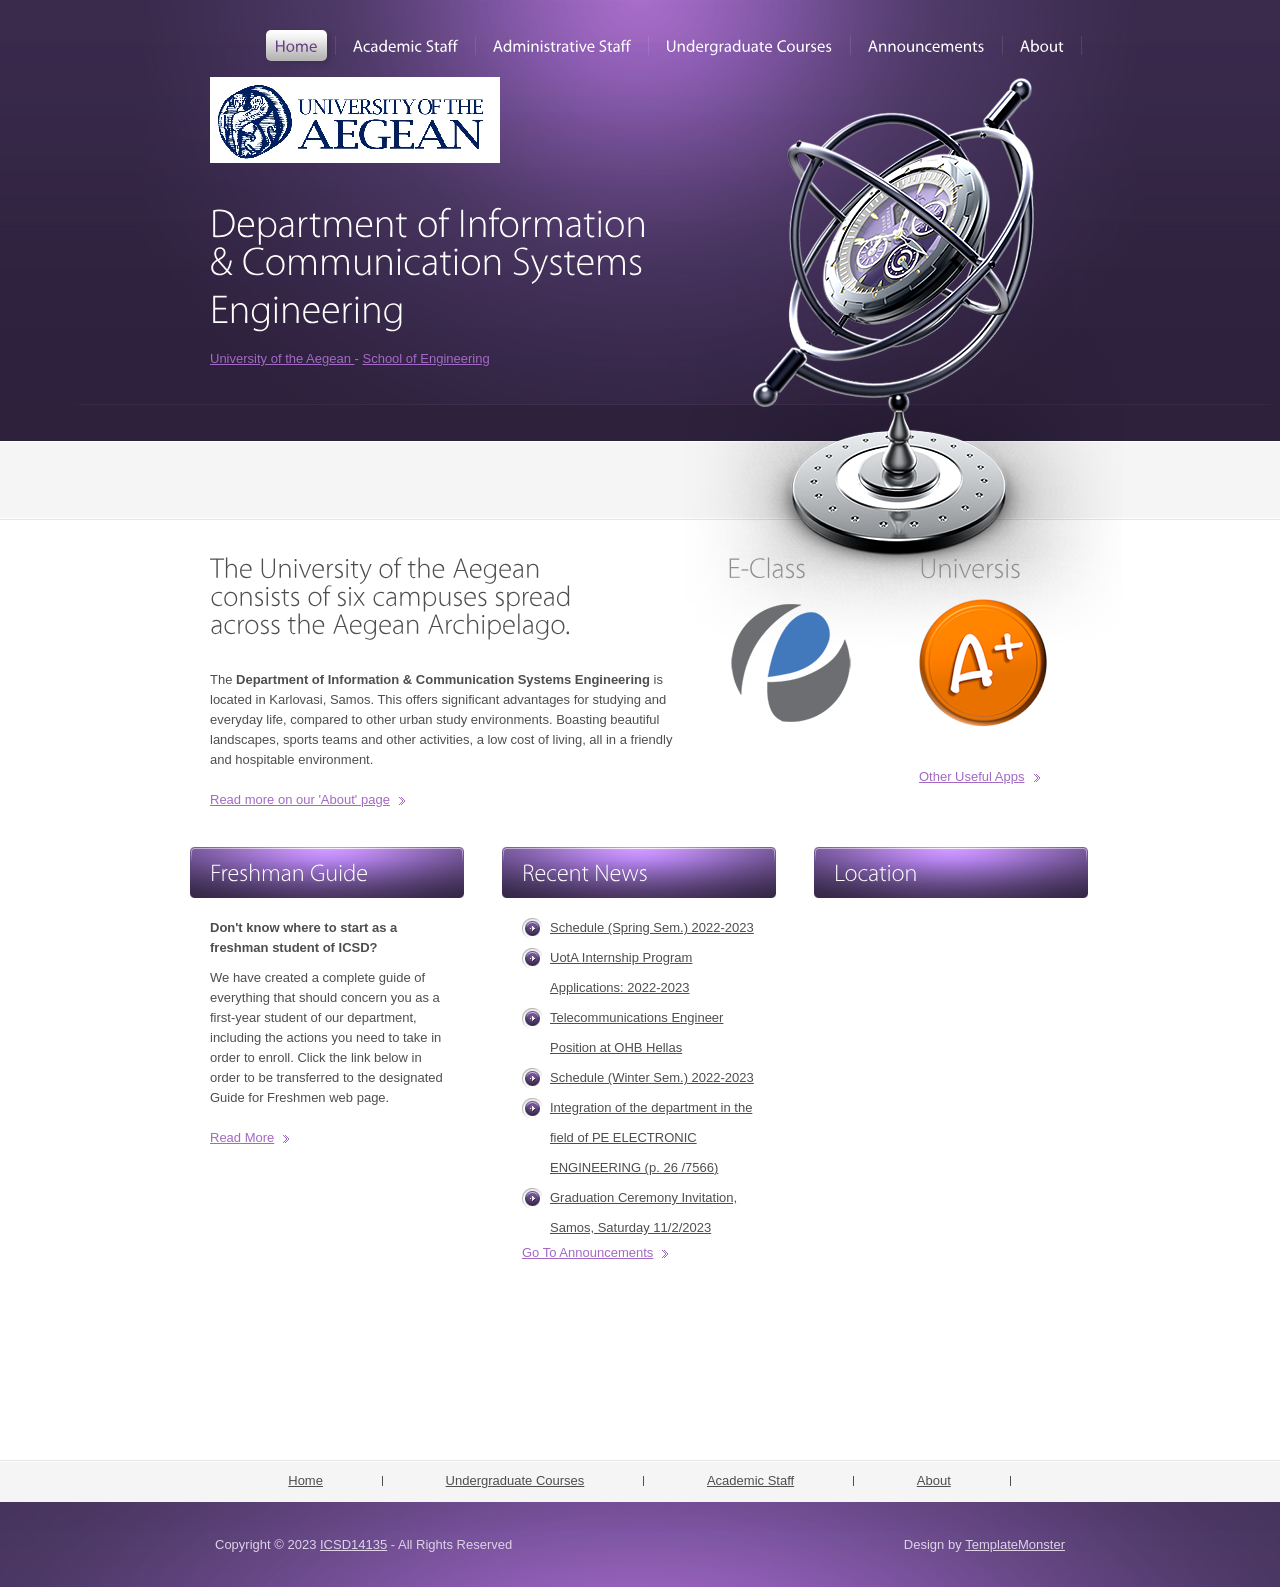
<file: index.html>
<!DOCTYPE html>
<html lang="en">

<head>
  <title>Department of Information & Communication Systems Engineering</title>
  <meta charset="utf-8">
  <link rel="icon" type="image/x-icon"
    href=https://r2q6d3w7.rocketcdn.me/wp-content/uploads/2022/05/icsd-aegean-seal-1000x1000-1.png>
  <link rel="stylesheet" href="css/layout.css" type="text/css" media="all">
  <script src="js/jquery-1.8.2.min.js"></script>
  <script src="js/cufon-yui.js"></script>
  <script src="js/cufon-replace.js"></script>
  <script src="js/Myriad_Pro_300.font.js"></script>
  <script src="js/Myriad_Pro_400.font.js"></script>
  <!--[if lt IE 9]>
<script src="js/ie/IE9.js"></script>
<script src="js/ie/html5.js"></script>
<![endif]-->
</head>
<body id="page1">
  <!-- START PAGE SOURCE -->
  <div class="body1"></div>
  <div class="body2">
    <div class="main">
      <header> <!-- Start of Header -->
        <div class="wrapper">
          <nav>
            <ul id="menu">
              <li id="menu_active"><a href="index.html">Home</a></li>
              <li><a href="acadstf.html">Academic Staff</a></li>
              <li><a href="adminstaff.html"">Administrative Staff</a></li>
              <li><a href="courses.html">Undergraduate Courses</a></li>
              <li><a href="events.html">Announcements</a></li>
              <li><a href="about.html">About</a></li>
            </ul>
          </nav>
          <h1><a href="#" id="logo">ICSD</a></h1>
        </div>
        <div class="wrapper">
          <article class="col1 pad_left2">
            <div class="text1">Department of Information <span> & Communication Systems Engineering</span></div>
            <p>
              <a href="https://www.aegean.edu/departments-schools/" target="_blank" rel="noopener noreferrer" class="link">University of the Aegean </a>
              -
              <a href="http://eng.aegean.gr/en/node/1" target="_blank" rel="noopener noreferrer" class="link">School of Engineering </a>
            </p>
          </article>
        </div>
      </header> <!-- END of Header -->
    </div>
  </div>
  <div class="body3">
    <div class="main">
      <section id="content_top">
        <article class="col1 pad_left2">
          <ul class="list1">
            <li>  <!-- <span class="box1">1</span>  Mission and objectives blablabla <a href="#" class="arrow"></a></li>
            <li>  <span class="box1">2</span>  Employment <a href="#" class="arrow"></a></li>-->
          </ul>
        </article>
      </section>
    </div>
  </div>
  <div class="main">
    <section id="content">
      <div class="wrapper pad_bot1">
        <article class="col1 pad_left2">
          <h2>The University of the Aegean <span> consists of six campuses spread </span><span>across the Aegean
              Archipelago.</span></h2>
          <p>The <strong>Department of Information & Communication Systems Engineering </strong> is located in
            Karlovasi, Samos. This offers significant advantages for studying and everyday life, compared to other urban study environments.
            Boasting beautiful landscapes, sports teams and other activities, a low cost of living, all in a friendly and hospitable environment. </p>
          <a href="about.html" class="link1">Read more on our 'About' page</a>
        </article>
        <article class="col2 pad_left1">
          <h2 class="color1">E-Class</h2>
          <figure><a href="https://eclass.icsd.aegean.gr" target="_blank" rel="noopener noreferrer"><img alt="" src="images/openeclass.png" class="pad_bot1 marg_top"></a></figure>
          <p> </p>
        </article>
        
        <article class="col2 pad_left1">
          <h2 class="color1">Universis</h2>
          <figure><img alt="" src="images/grades.png" class="pad_bot1 marg_top"></figure>
          <p> </p>
          <a href="#" class="link1">Other Useful Apps </a>
        </article>
      </div>
      <div class="wrapper">
        <article class="col3">
          <h3>Freshman Guide</h3>
          <div class="pad">
            <p class="pad_bot2"><strong>Don't know where to start as a freshman student of ICSD? </strong></p>
            <p> We have created a complete guide of everything that should concern you as a first-year student of our department, including the actions you need to take in order to enroll. Click the link below in order to be transferred to the designated Guide for Freshmen web page. </p>
            <a href="https://www.aegean.gr/%ce%bf%ce%b4%ce%b7%ce%b3%cf%8c%cf%82-%ce%b5%ce%b9%cf%83%ce%b1%ce%ba%cf%84%ce%ad%cf%89%ce%bd-%cf%80%cf%81%cf%89%cf%84%ce%bf%ce%b5%cf%84%cf%8e%ce%bd" target="_blank" rel="noopener noreferrer" class="link1">Read More </a>
          </div>
        </article>
        <article class="col3 pad_left1">
          <h3>Recent News</h3>
          <div class="pad">
            <ul class="list2 pad_bot1">
              <li><a href="#">Schedule (Spring Sem.) 2022-2023</a></li>
              <li><a href="#">UotA Internship Program Applications: 2022-2023</a></li>
              <li><a href="#">Telecommunications Engineer Position at OHB Hellas</a></li>
              <li><a href="#">Schedule (Winter Sem.) 2022-2023</a></li>
              <li><a href="#">Integration of the department in the field of PE ELECTRONIC ENGINEERING (p. 26 /7566)</a></li>
              <li><a href="#">Graduation Ceremony Invitation, Samos, Saturday 11/2/2023</a></li>
              <a href="events.html" class="link1">Go To Announcements</a>
            </ul>
          </div>
        </article>
        <article class="col3 pad_left1">
          <h3>Location</h3>
          <div class="pad">
            <p class="pad_bot2"><iframe src="https://www.google.com/maps/d/embed?mid=1eZ3oUdgNoFXClfGvTN4vApzL17XdDus-&ehbc=2E312F" width="640" height="480"></iframe></p>
          </div>
        </article>
      </div>
      <div class="wrapper">
        <article class="col3">
         <!-- <div class="pad"><a href="https://www.aegean.gr/%ce%bf%ce%b4%ce%b7%ce%b3%cf%8c%cf%82-%ce%b5%ce%b9%cf%83%ce%b1%ce%ba%cf%84%ce%ad%cf%89%ce%bd-%cf%80%cf%81%cf%89%cf%84%ce%bf%ce%b5%cf%84%cf%8e%ce%bd" target="_blank" rel="noopener noreferrer" class="link1">Read More 1</a></div> -->
        </article>
        <article class="col3 pad_left1">
          <!--<div class="pad"><a href="#" class="link1">Read More</a></div>-->
        </article>
        <article class="col3 pad_left1">
          <!--<div class="pad"><a href="#" class="link1">Read More</a></div>-->
        </article>
      </div>
    </section>
  </div>
  <div class="body4">
    <div class="main">
      <div id="footer_menu">
        <nav>
          <ul>
            <li><a href="#">Home</a></li>
            <li><a href="#">Undergraduate Courses</a></li>   
            <li><a href="#">Academic Staff</a></li>
            <li><a href="#">About</a></li>
          </ul>
        </nav>
      </div>
    </div>
  </div>
  <footer> 
    <div class="footerlink">
      <p class="lf">Copyright &copy; 2023 <a href="#">ICSD14135</a> - All Rights Reserved</p>
      <p class="rf">Design by <a href="http://www.templatemonster.com/">TemplateMonster</a></p>
      <div style="clear:both;"></div>
    </div>
  </footer><!--end of footer-->
  <script> Cufon.now(); </script>
  <!-- END PAGE SOURCE -->
</body>

</html>
</file>
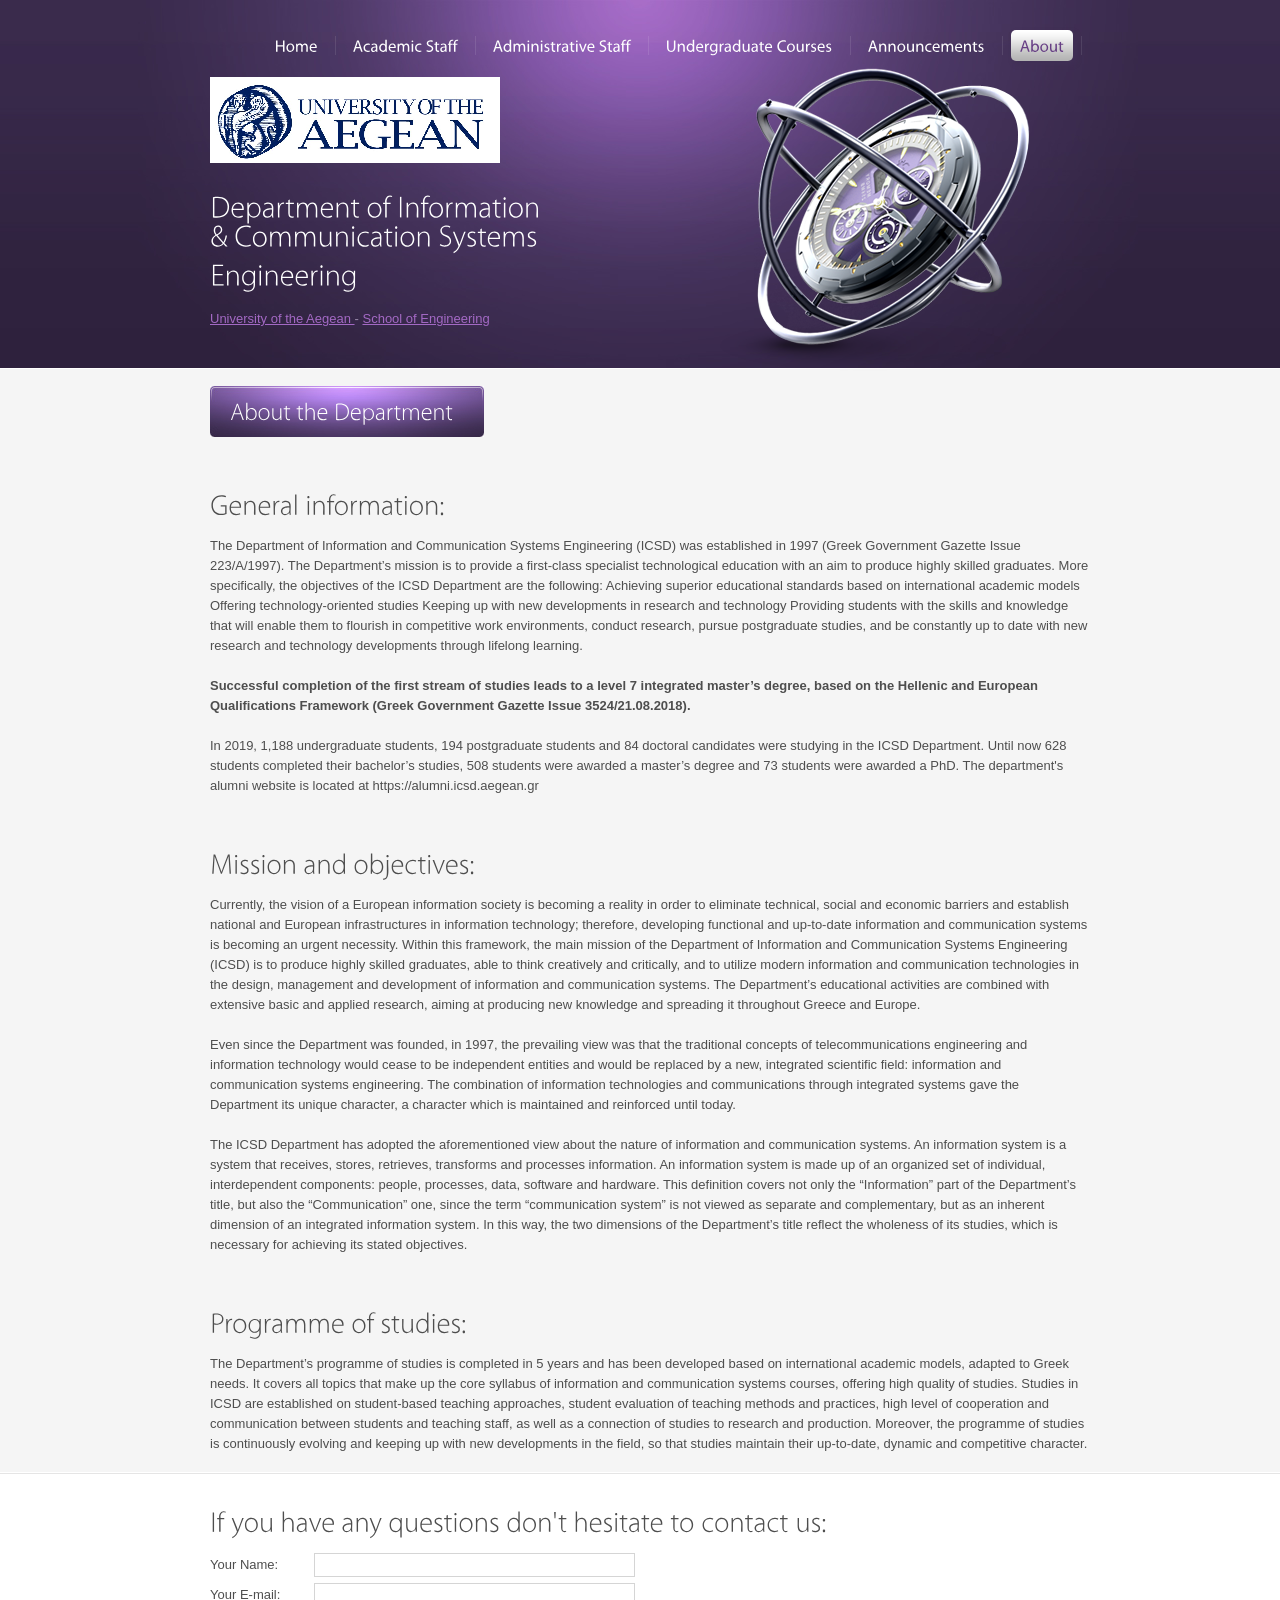
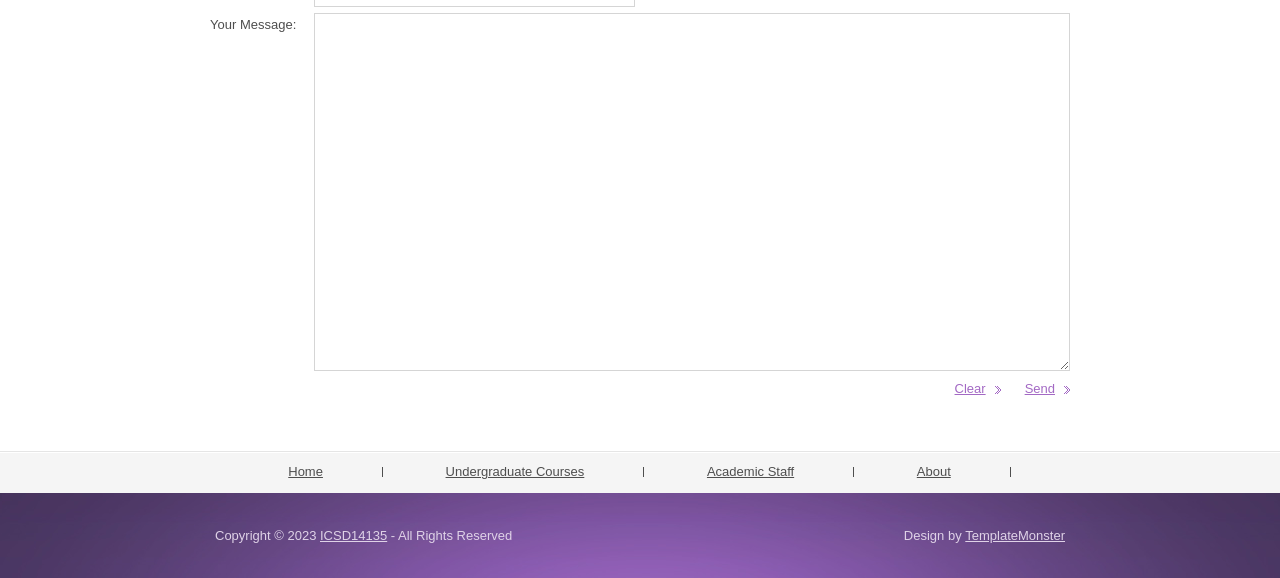
<file: about.html>
<!DOCTYPE html>
<html lang="en">
  
<head>
<title>Administrative Staff</title>
<meta charset="utf-8">
<link rel="stylesheet" href="css/layout.css" type="text/css" media="all">
<script src="js/jquery-1.8.2.min.js"></script>
<script src="js/cufon-yui.js"></script>
<script src="js/cufon-replace.js"></script>
<script src="js/Myriad_Pro_300.font.js"></script>
<script src="js/Myriad_Pro_400.font.js"></script>
<!--[if lt IE 9]>
<script src="js/ie/IE9.js"></script>
<script src="js/ie/html5.js"></script>
<![endif]-->
</head>
<body id="page5">
<!-- START PAGE SOURCE -->
<div class="body1"></div>
<div class="body2">
  <div class="main">
    <header> <!-- Start of Header -->
      <div class="wrapper">
        <nav>
          <ul id="menu">
            <li><a href="index.html">Home</a></li>
            <li><a href="acadstf.html">Academic Staff</a></li>
            <li><a href="adminstaff.html"">Administrative Staff</a></li>
            <li><a href="courses.html">Undergraduate Courses</a></li>
            <li><a href="events.html">Announcements</a></li>
            <li id="menu_active"><a href="about.html">About</a></li>
          </ul>
        </nav>
        <h1><a href="#" id="logo">ICSD</a></h1>
      </div>
      <div class="wrapper">
        <article class="col1 pad_left2">
          <div class="text1">Department of Information <span> & Communication Systems Engineering</span></div>
          <p>
            <a href="https://www.aegean.edu/departments-schools/" target="_blank" rel="noopener noreferrer" class="link">University of the Aegean </a>
            -
            <a href="http://eng.aegean.gr/en/node/1" target="_blank" rel="noopener noreferrer" class="link">School of Engineering </a>
          </p>
        </article>
      </div>
    </header> <!-- END of Header -->
  </div>
</div>

   
<div class="body3">
  <div class="main">
   <!-- <section id="content_top">
      <article class="pad_left2 col3">
        <h2>Our Contacts</h2>
        <p class="marg_top"> <strong>Country:</strong>USA<br>
          <strong>State:</strong>California<br>
          <strong>City:</strong>San Diego<br>
          <strong>Telephone:</strong>+354 5635600<br>
          <strong>Email:</strong><a href="#">smartnet@mail.com</a> </p>
      </article>-->
      <article class="pad_left2">
        <h3>About the Department</h3>
        <h2>General information:</h2>
        <p class="marg_top">
            The Department of Information and Communication Systems Engineering (ICSD) was established in 1997 (Greek Government Gazette Issue 223/A/1997). The Department’s mission is to provide a first-class 
            specialist technological education with an aim to produce highly skilled graduates. 
            More specifically, the objectives of the ICSD Department are the following:
            Achieving superior educational standards based on international academic models
            Offering technology-oriented studies
            Keeping up with new developments in research and technology
            Providing students with the skills and knowledge that will enable them to flourish in competitive work environments, conduct research, pursue postgraduate studies, and be constantly up to date 
            with new research and technology developments through lifelong learning.</p>
            <p><strong>Successful completion of the first stream of studies leads to a level 7 
                integrated master’s degree, based on the Hellenic and European Qualifications Framework (Greek Government Gazette Issue 3524/21.08.2018).</strong></p>
            <p>In 2019, 1,188 undergraduate students, 194 postgraduate students and 84 doctoral candidates were studying in the ICSD Department. Until now 628 students completed their bachelor’s studies, 508 students were awarded a master’s degree and 73 students were awarded a PhD. The department's alumni website is located at https://alumni.icsd.aegean.gr</p>    
            <h2>Mission and objectives:</h2>
            <p class="marg_top">Currently, the vision of a European information society is becoming a reality in order to eliminate technical, social and economic barriers and establish national and European infrastructures in information technology; therefore, developing functional and up-to-date information and communication systems is becoming an urgent necessity. Within this framework, the main mission of the Department of Information and Communication Systems Engineering (ICSD) is to produce highly skilled graduates, able to think creatively and critically, and to utilize modern information and communication technologies in the design, management and development of information and communication systems. The Department’s educational activities are combined with extensive basic and applied research, aiming at producing new knowledge and spreading it throughout Greece and Europe.</p>
            <p>Even since the Department was founded, in 1997, the prevailing view was that the traditional concepts of telecommunications engineering and information technology would cease to be independent entities and would be replaced by a new, integrated scientific field: information and communication systems engineering. The combination of information technologies and communications through integrated systems gave the Department its unique character, a character which is maintained and reinforced until today.</p>
            <p>The ICSD Department has adopted the aforementioned view about the nature of information and communication systems. An information system is a system that receives, stores, retrieves, transforms and processes information. An information system is made up of an organized set of individual, interdependent components: people, processes, data, software and hardware. This definition covers not only the “Information” part of the Department’s title, but also the “Communication” one, since the term “communication system” is not viewed as separate and complementary, but as an inherent dimension of an integrated information system. In this way, the two dimensions of the Department’s title reflect the wholeness of its studies, which is necessary for achieving its stated objectives.</p>
            <h2>Programme of studies:</h2>
            <p class="marg_top">The Department’s programme of studies is completed in 5 years and has been developed based on international academic models, adapted to Greek needs. It covers all topics that make up the core syllabus of information and communication systems courses, offering high quality of studies. Studies in ICSD are established on student-based teaching approaches, student evaluation of teaching methods and practices, high level of cooperation and communication between students and teaching staff, as well as a connection of studies to research and production. Moreover, the programme of studies is continuously evolving and keeping up with new developments in the field, so that studies maintain their up-to-date, dynamic and competitive character.</p>
      </article>
    </section>
  </div>
</div>
<div class="main">
  <section id="content">
    <article class="pad_left2">
      <h2>If you have any questions don't hesitate to contact us:</h2>
      <form id="ContactForm" action="#">
        <div class="wrapper">
          <div class="wrapper">
            <p>Your Name:</p>
            <input type="text" class="input">
          </div>
          <div class="wrapper">
            <p>Your E-mail:</p>
            <input type="text" class="input">
          </div>
          <div class="wrapper">
            <p>Your Message:</p>
            <textarea cols="1" rows="1"></textarea>
          </div>
          <div class="wrapper"> <a href="#" class="link1 right">Send</a> <a href="#" class="link1 right">Clear</a> </div>
        </div>
      </form>
    </article>
  </section>
</div>
<div class="body4">
  <div class="main">
    <div id="footer_menu">
      <nav>
        <ul>
          <li><a href="#">Home</a></li>
          <li><a href="#">Undergraduate Courses</a></li>   
          <li><a href="#">Academic Staff</a></li>
          <li><a href="#">About</a></li>
        </ul>
      </nav>
    </div>
  </div>
</div>
<footer> 
  <div class="footerlink">
    <p class="lf">Copyright &copy; 2023 <a href="#">ICSD14135</a> - All Rights Reserved</p>
    <p class="rf">Design by <a href="http://www.templatemonster.com/">TemplateMonster</a></p>
    <div style="clear:both;"></div>
  </div>
</footer><!--end of footer-->
<script> Cufon.now(); </script>
<!-- END PAGE SOURCE -->
</body>
</html>
</file>
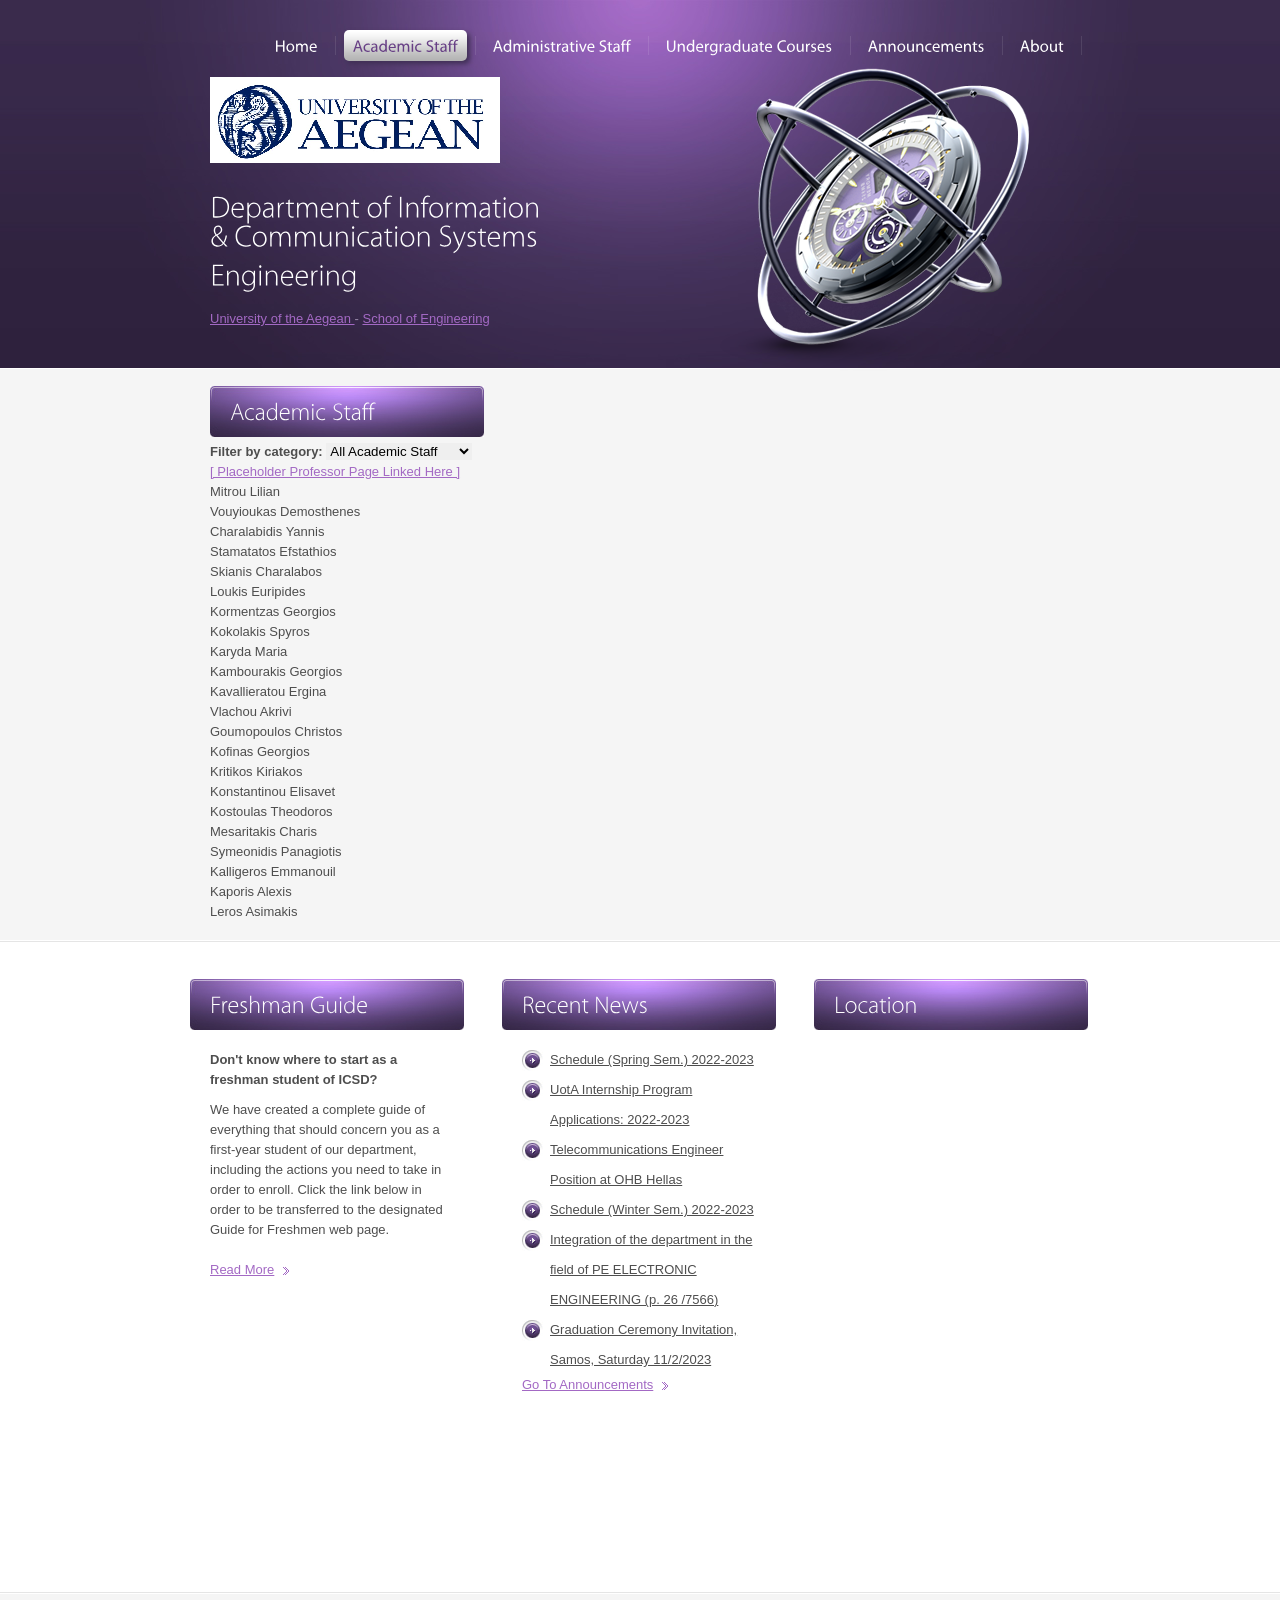
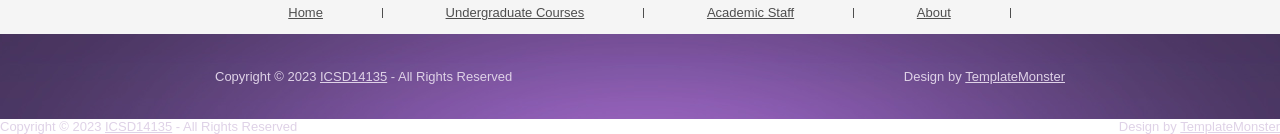
<file: acadstf.html>
<!DOCTYPE html>
<html lang="en">

<head>
    <title>Academic Staff</title>
    <meta charset="utf-8">
    <link rel="stylesheet" href="css/layout.css" type="text/css" media="all">
    <script src="js/jquery-1.8.2.min.js"></script>
    <script src="js/cufon-yui.js"></script>
    <script src="js/cufon-replace.js"></script>
    <script src="js/Myriad_Pro_300.font.js"></script>
    <script src="js/Myriad_Pro_400.font.js"></script>
    <!--[if lt IE 9]>
    <script src="js/ie/IE9.js"></script>
    <script src="js/ie/html5.js"></script>
    <![endif]-->
</head>

<body id="page2">
    <!-- START PAGE SOURCE -->
    <div class="body1"></div>
    <div class="body2">
        <div class="main">

            <header> <!-- Start of Header -->
                <div class="wrapper">
                    <nav>
                        <ul id="menu">
                            <li><a href="index.html">Home</a></li>
                            <li id="menu_active"><a href="acadstf.html">Academic Staff</a></li>
                            <li><a href="adminstaff.html"">Administrative Staff</a></li>
                            <li><a href=" courses.html">Undergraduate Courses</a></li>
                            <li><a href="events.html">Announcements</a></li>
                            <li><a href="about.html">About</a></li>

                        </ul>
                    </nav>
                    <h1><a href="#" id="logo">ICSD</a></h1>
                </div>
                <div class="wrapper">
                    <article class="col1 pad_left2">
                        <div class="text1">Department of Information <span> & Communication Systems Engineering</span>
                        </div>
                        <p>
                            <a href="https://www.aegean.edu/departments-schools/" target="_blank"
                                rel="noopener noreferrer" class="link">University of the Aegean </a>
                            -
                            <a href="http://eng.aegean.gr/en/node/1" target="_blank" rel="noopener noreferrer"
                                class="link">School of
                                Engineering </a>
                        </p>
                    </article>
                </div>
            </header> <!-- END of Header -->

        </div>
    </div>


    <div class="body3">
        <div class="main">
            <section id="content_top">
                <article class="pad">
                    <h3>Academic Staff</h3>
                    <div class="wrapper marg_top">
                        <!--<figure class="left marg_right1"><img src="images/page2_img1.jpg" alt=""></figure> -->


                        <strong><label for="categoryFilter">Filter by category:</strong></label>

                        <select id="categoryFilter" onchange="filterEmployees()">
                            <option value="all">All Academic Staff</option>

                            <option value="professor">Professors</option>
                            <option value="associate professor">Associate Professors</option>
                            <option value="assistant professor">Assistant Professors</option>
                        </select>
                        <br> <a href="professor.html">[ Placeholder Professor Page Linked Here ]</a>
                        <ul id="employeeList"></ul>
                        <script src="js/staff.js"></script>
                    </div>
                </article>
            </section>
        </div>
    </div>
    <div class="main">
        <section id="content">
            <div class="wrapper pad_bot1">
                
            </div>
            <div class="wrapper">
                <div class="wrapper">
                    <article class="col3">
                        <h3>Freshman Guide</h3>
                        <div class="pad">
                            <p class="pad_bot2"><strong>Don't know where to start as a freshman student of ICSD?
                                </strong></p>
                            <p> We have created a complete guide of everything that should concern you as a first-year
                                student of our department, including the actions you need to take in order to enroll.
                                Click the link below in order to be transferred to the designated Guide for Freshmen web
                                page. </p>
                            <a href="https://www.aegean.gr/%ce%bf%ce%b4%ce%b7%ce%b3%cf%8c%cf%82-%ce%b5%ce%b9%cf%83%ce%b1%ce%ba%cf%84%ce%ad%cf%89%ce%bd-%cf%80%cf%81%cf%89%cf%84%ce%bf%ce%b5%cf%84%cf%8e%ce%bd"
                                target="_blank" rel="noopener noreferrer" class="link1">Read More </a>
                        </div>
                    </article>
                    <article class="col3 pad_left1">
                        <h3>Recent News</h3>
                        <div class="pad">
                            <ul class="list2 pad_bot1">
                                <li><a href="#">Schedule (Spring Sem.) 2022-2023</a></li>
                                <li><a href="#">UotA Internship Program Applications: 2022-2023</a></li>
                                <li><a href="#">Telecommunications Engineer Position at OHB Hellas</a></li>
                                <li><a href="#">Schedule (Winter Sem.) 2022-2023</a></li>
                                <li><a href="#">Integration of the department in the field of PE ELECTRONIC ENGINEERING
                                        (p. 26 /7566)</a></li>
                                <li><a href="#">Graduation Ceremony Invitation, Samos, Saturday 11/2/2023</a></li>
                                <a href="#" class="link1">Go To Announcements</a>
                            </ul>
                        </div>
                    </article>
                    <article class="col3 pad_left1">
                        <h3>Location</h3>
                        <div class="pad">
                            <p class="pad_bot2"><iframe
                                    src="https://www.google.com/maps/d/embed?mid=1eZ3oUdgNoFXClfGvTN4vApzL17XdDus-&ehbc=2E312F"
                                    width="640" height="480"></iframe></p>
                        </div>
                    </article>
                </div>
                <div class="wrapper">
                    <article class="col3">
                        <!-- <div class="pad"><a href="https://www.aegean.gr/%ce%bf%ce%b4%ce%b7%ce%b3%cf%8c%cf%82-%ce%b5%ce%b9%cf%83%ce%b1%ce%ba%cf%84%ce%ad%cf%89%ce%bd-%cf%80%cf%81%cf%89%cf%84%ce%bf%ce%b5%cf%84%cf%8e%ce%bd" target="_blank" rel="noopener noreferrer" class="link1">Read More 1</a></div> -->
                    </article>
                    <article class="col3 pad_left1">
                        <!--<div class="pad"><a href="#" class="link1">Read More</a></div>-->
                    </article>
                    <article class="col3 pad_left1">
                        <!--<div class="pad"><a href="#" class="link1">Read More</a></div>-->
                    </article>
                </div>
        </section>
    </div>
    <div class="body4">
        <div class="main">
            <div id="footer_menu">
                <nav>
                    <ul>
                        <li><a href="#">Home</a></li>
                        <li><a href="#">Undergraduate Courses</a></li>
                        <li><a href="#">Academic Staff</a></li>
                        <li><a href="#">About</a></li>
                    </ul>
                </nav>
            </div>
        </div>
    </div>
    <footer>
        <div class="footerlink">
            <p class="lf">Copyright &copy; 2023 <a href="#">ICSD14135</a> - All Rights Reserved</p>
            <p class="rf">Design by <a href="http://www.templatemonster.com/">TemplateMonster</a></p>
            <div style="clear:both;"></div>
        </div>
    </footer>
    <div class="footerlink">
        <p class="lf">Copyright &copy; 2023 <a href="#">ICSD14135</a> - All Rights Reserved</p>
        <p class="rf">Design by <a href="http://www.templatemonster.com/">TemplateMonster</a></p>
        <div style="clear:both;"></div>
    </div>
    </footer>
    <script> Cufon.now(); </script>
    <!-- END PAGE SOURCE -->
</body>

</html>
</file>
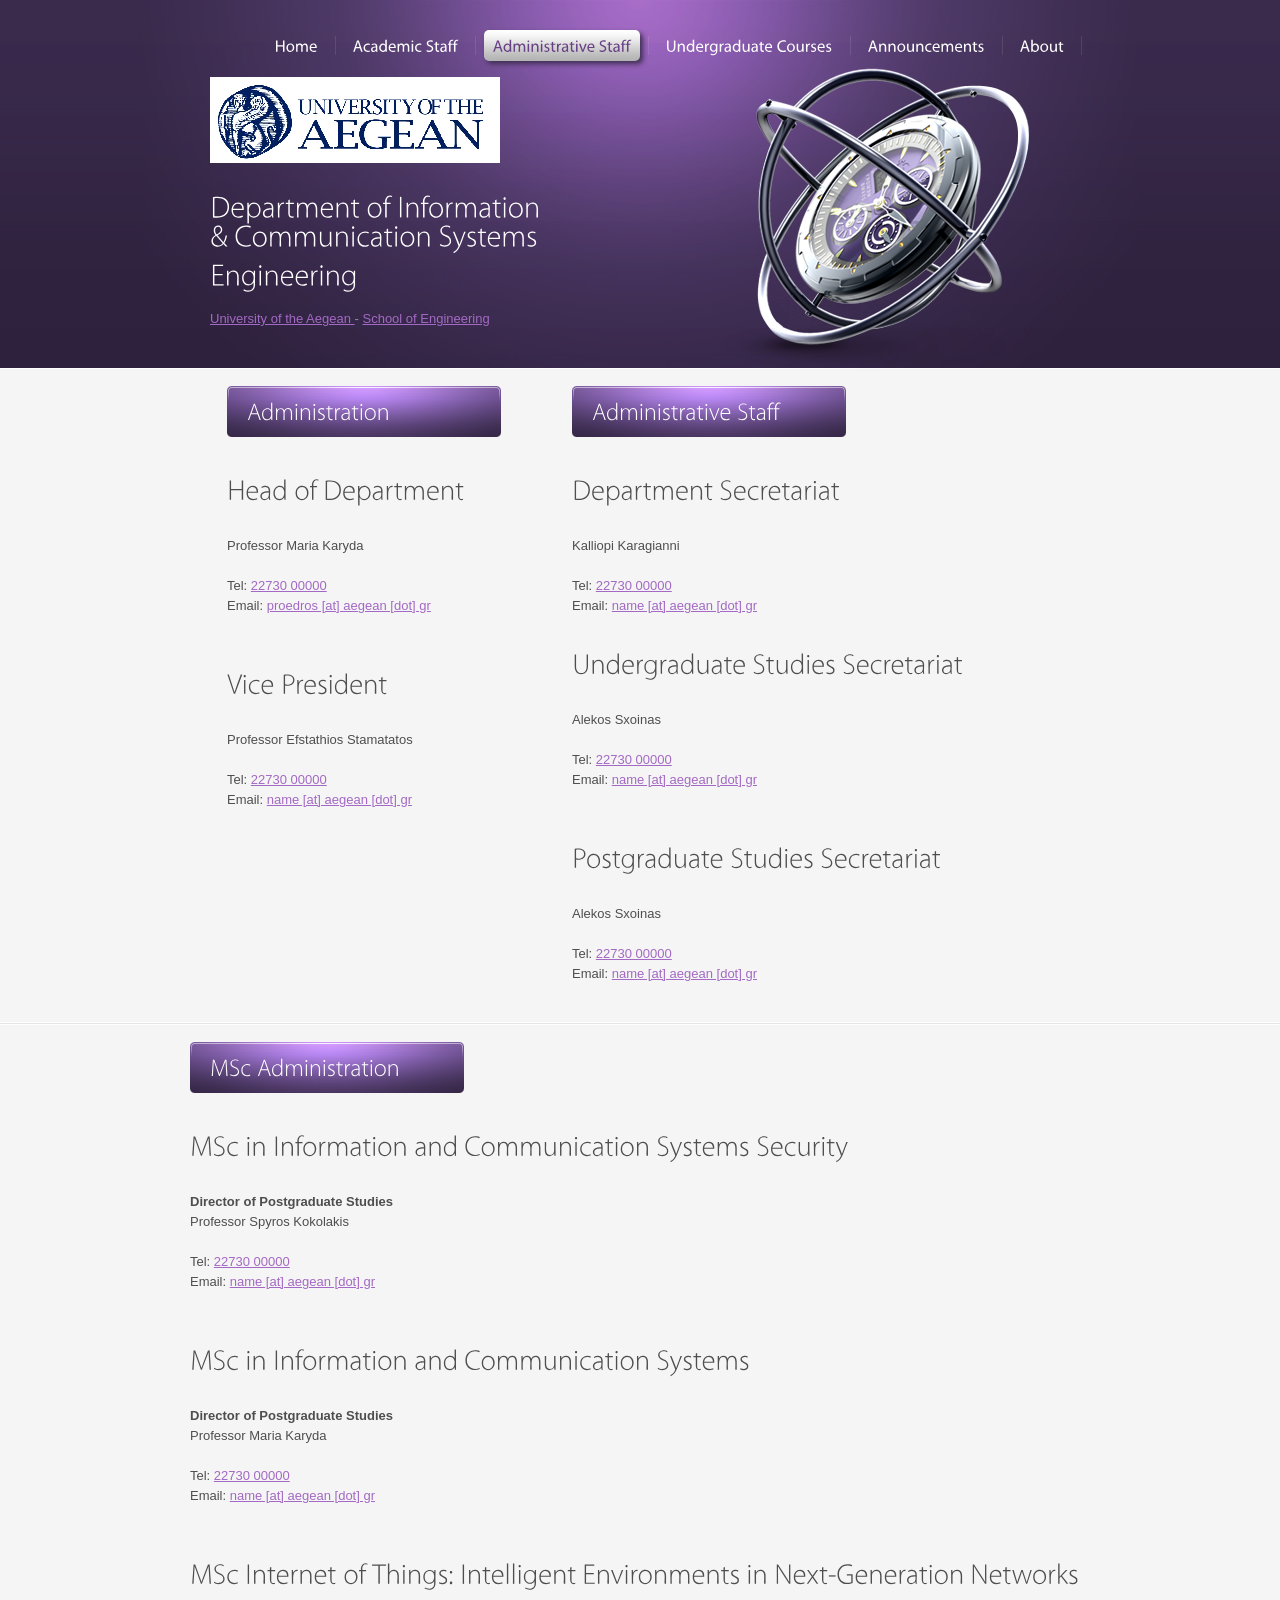
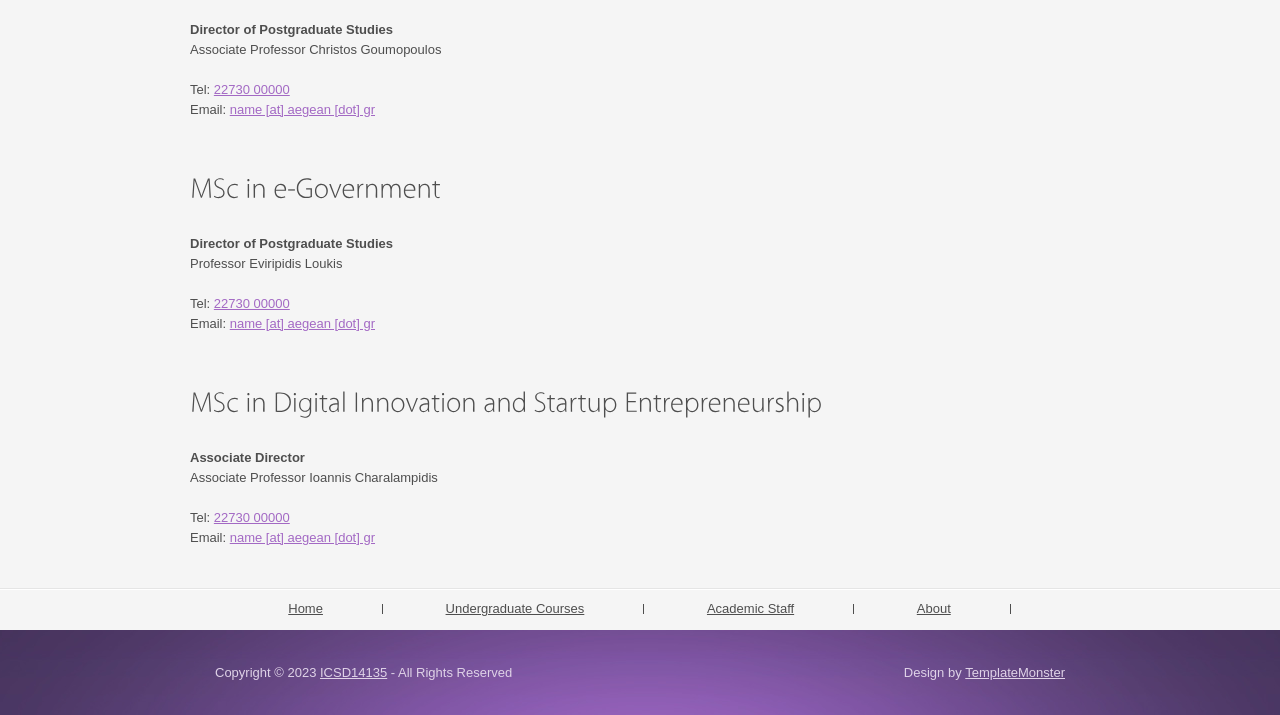
<file: adminstaff.html>
<!DOCTYPE html>
<html lang="en">

<head>
    <title>Academic Staff</title>
    <meta charset="utf-8">
    <link rel="stylesheet" href="css/layout.css" type="text/css" media="all">
    <script src="js/jquery-1.8.2.min.js"></script>
    <script src="js/cufon-yui.js"></script>
    <script src="js/cufon-replace.js"></script>
    <script src="js/Myriad_Pro_300.font.js"></script>
    <script src="js/Myriad_Pro_400.font.js"></script>
    <!--[if lt IE 9]>
    <script src="js/ie/IE9.js"></script>
    <script src="js/ie/html5.js"></script>
    <![endif]-->
</head>

<body id="page2">
    <!-- START PAGE SOURCE -->
    <div class="body1"></div>
    <div class="body2">
        <div class="main">

            <header> <!-- Start of Header -->
                <div class="wrapper">
                    <nav>
                        <ul id="menu">
                            <li><a href="index.html">Home</a></li>
                            <li><a href="acadstf.html">Academic Staff</a></li>
                            <li id="menu_active"><a href="adminstaff.html">Administrative Staff</a></li>
                            <li><a href="courses.html">Undergraduate Courses</a></li>
                            <li><a href="events.html">Announcements</a></li>
                            <li><a href="about.html">About</a></li>

                        </ul>
                    </nav>
                    <h1><a href="#" id="logo">ICSD</a></h1>
                </div>
                <div class="wrapper">
                    <article class="col1 pad_left2">
                        <div class="text1">Department of Information <span> & Communication Systems Engineering</span>
                        </div>
                        <p>
                            <a href="https://www.aegean.edu/departments-schools/" target="_blank"
                                rel="noopener noreferrer" class="link">University of the Aegean </a>
                            -
                            <a href="http://eng.aegean.gr/en/node/1" target="_blank" rel="noopener noreferrer"
                                class="link">School of
                                Engineering </a>
                        </p>
                    </article>
                </div>
            </header> <!-- END of Header -->

        </div>
    </div>

    <div class="body3">
        <div class="main">
            <section id="content_top">
                <article class="col2 pad_left1">
                    <h3>Administration</h3>
                    <div class="wrapper marg_top">
                        <!--<figure class="left marg_right1"><img src="images/page2_img1.jpg" alt=""></figure> -->
                        <h2>Head of Department </h2>
                        <p>Professor Maria Karyda <br>
                            <br> Tel: <a href='#'>22730 00000</a>
                            <br> Email: <a href='#'>proedros [at] aegean [dot] gr</a>
                        </p>
                        <h2>Vice President</h2>
                        <p>Professor Efstathios Stamatatos <br>
                            <br> Tel: <a href='#'>22730 00000</a>
                            <br> Email: <a href='#'> name [at] aegean [dot] gr</a>
                        </p>
                    </div>
                </article>
                <article class="col1">
                    <h3>Administrative Staff</h3>
                    <div class="wrapper marg_top">
                    <h2>Department Secretariat </h2>
                    Kalliopi Karagianni<br>
                            <br> Tel: <a href='#'>22730 00000</a>
                            <br> Email: <a href='#'>name [at] aegean [dot] gr</a>
                        
                        <h2>Undergraduate Studies Secretariat</h2>
                        <p>Alekos Sxoinas<br>
                            <br> Tel: <a href='#'>22730 00000</a>
                            <br> Email: <a href='#'> name [at] aegean [dot] gr</a>
                        </p>
                        <h2>Postgraduate Studies Secretariat</h2>
                        <p>Alekos Sxoinas<br>
                            <br> Tel: <a href='#'>22730 00000</a>
                            <br> Email: <a href='#'> name [at] aegean [dot] gr</a>
                        </p>
                        
                  </div> </article>

            </section>
        </div> <!-- end of div class main -->
    </div>

    <div class="body3">
        <div class="main">
            <section id="content_top">
                <article class="col">
                    <h3>MSc Administration</h3>
                    <div class="wrapper marg_top">
                        <!--<figure class="left marg_right1"><img src="images/page2_img1.jpg" alt=""></figure> -->
                        <h2>MSc in Information and Communication Systems Security</h2>
                        <strong>Director of Postgraduate Studies</strong>
                        <p>Professor Spyros Kokolakis <br>
                            <br> Tel: <a href='#'>22730 00000</a>
                            <br> Email: <a href='#'>name [at] aegean [dot] gr</a>
                        </p>
                        <h2>MSc in Information and Communication Systems</h2>
                        <strong>Director of Postgraduate Studies</strong>
                        <p>Professor Maria Karyda <br>
                            <br> Tel: <a href='#'>22730 00000</a>
                            <br> Email: <a href='#'>name [at] aegean [dot] gr</a>
                        </p>
                        
                        <h2>MSc Internet of Things: Intelligent Environments in Next-Generation Networks</h2>
                        <strong>Director of Postgraduate Studies</strong>
                        <p>Associate Professor Christos Goumopoulos <br>
                            <br> Tel: <a href='#'>22730 00000</a>
                            <br> Email: <a href='#'>name [at] aegean [dot] gr</a>
                        </p>

                        <h2>MSc in e-Government</h2>
                        <strong>Director of Postgraduate Studies</strong>
                        <p>Professor Eviripidis Loukis <br>
                            <br> Tel: <a href='#'>22730 00000</a>
                            <br> Email: <a href='#'>name [at] aegean [dot] gr</a>
                        </p>
                        
                        <h2>MSc in Digital Innovation and Startup Entrepreneurship</h2>
                        <strong>Associate Director</strong>
                        <p>Associate Professor Ioannis Charalampidis <br>
                            <br> Tel: <a href='#'>22730 00000</a>
                            <br> Email: <a href='#'>name [at] aegean [dot] gr</a>
                        </p>
                    </div>
                </article>
    </div>

    <div class="body4">
        <div class="main">
            <div id="footer_menu">
                <nav>
                    <ul>
                        <li><a href="#">Home</a></li>
                        <li><a href="#">Undergraduate Courses</a></li>
                        <li><a href="#">Academic Staff</a></li>
                        <li><a href="#">About</a></li>
                    </ul>
                </nav>
            </div>
        </div>
    </div>
    <footer>
        <div class="footerlink">
            <p class="lf">Copyright &copy; 2023 <a href="#">ICSD14135</a> - All Rights Reserved</p>
            <p class="rf">Design by <a href="http://www.templatemonster.com/">TemplateMonster</a></p>
            <div style="clear:both;"></div>
        </div>
    </footer>
    <script> Cufon.now(); </script>
    <!-- END PAGE SOURCE -->
</body>

</html>
</file>
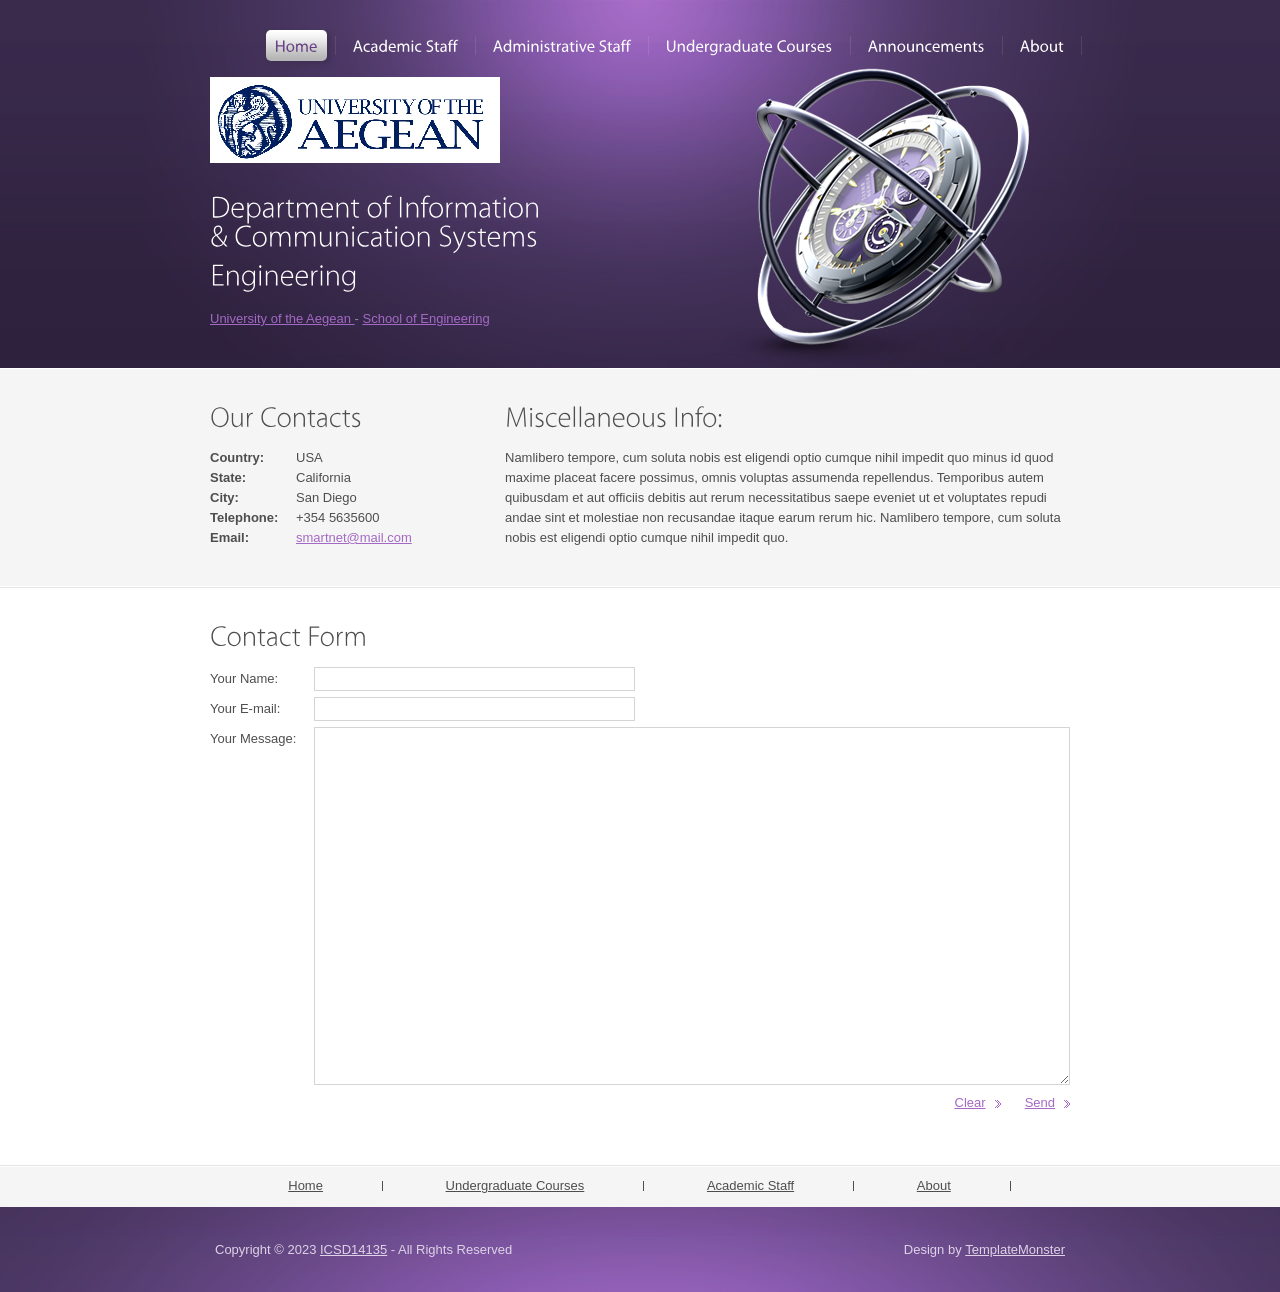
<file: contacts.html>
<!DOCTYPE html>
<html lang="en">
  
<head>
<title>Administrative Staff</title>
<meta charset="utf-8">
<link rel="stylesheet" href="css/layout.css" type="text/css" media="all">
<script src="js/jquery-1.8.2.min.js"></script>
<script src="js/cufon-yui.js"></script>
<script src="js/cufon-replace.js"></script>
<script src="js/Myriad_Pro_300.font.js"></script>
<script src="js/Myriad_Pro_400.font.js"></script>
<!--[if lt IE 9]>
<script src="js/ie/IE9.js"></script>
<script src="js/ie/html5.js"></script>
<![endif]-->
</head>
<body id="page5">
<!-- START PAGE SOURCE -->
<div class="body1"></div>
<div class="body2">
  <div class="main">
    <header> <!-- Start of Header -->
      <div class="wrapper">
        <nav>
          <ul id="menu">
            <li id="menu_active"><a href="index.html">Home</a></li>
            <li><a href="researches.html">Academic Staff</a></li>
            <li><a href="contacts.html">Administrative Staff</a></li>
            <li><a href="researches.html">Undergraduate Courses</a></li>
            <li><a href="events.html">Announcements</a></li>
            <li><a href="about.html">About</a></li>
          </ul>
        </nav>
        <h1><a href="#" id="logo">ICSD</a></h1>
      </div>
      <div class="wrapper">
        <article class="col1 pad_left2">
          <div class="text1">Department of Information <span> & Communication Systems Engineering</span></div>
          <p>
            <a href="https://www.aegean.edu/departments-schools/" target="_blank" rel="noopener noreferrer" class="link">University of the Aegean </a>
            -
            <a href="http://eng.aegean.gr/en/node/1" target="_blank" rel="noopener noreferrer" class="link">School of Engineering </a>
          </p>
        </article>
      </div>
    </header> <!-- END of Header -->
  </div>
</div>
<div class="body3">
  <div class="main">
    <section id="content_top">
      <article class="pad_left2 col3">
        <h2>Our Contacts</h2>
        <p class="marg_top"> <strong>Country:</strong>USA<br>
          <strong>State:</strong>California<br>
          <strong>City:</strong>San Diego<br>
          <strong>Telephone:</strong>+354 5635600<br>
          <strong>Email:</strong><a href="#">smartnet@mail.com</a> </p>
      </article>
      <article class="pad_left1 col2">
        <h2>Miscellaneous Info:</h2>
        <p class="marg_top">Namlibero tempore, cum soluta nobis est eligendi optio cumque nihil impedit quo minus id quod maxime placeat facere possimus, omnis voluptas assumenda repellendus. Temporibus autem quibusdam et aut officiis debitis aut rerum necessitatibus saepe eveniet ut et voluptates repudi andae sint et molestiae non recusandae itaque earum rerum hic. Namlibero tempore, cum soluta nobis est eligendi optio cumque nihil impedit quo.</p>
      </article>
    </section>
  </div>
</div>
<div class="main">
  <section id="content">
    <article class="pad_left2">
      <h2>Contact Form</h2>
      <form id="ContactForm" action="#">
        <div class="wrapper">
          <div class="wrapper">
            <p>Your Name:</p>
            <input type="text" class="input">
          </div>
          <div class="wrapper">
            <p>Your E-mail:</p>
            <input type="text" class="input">
          </div>
          <div class="wrapper">
            <p>Your Message:</p>
            <textarea cols="1" rows="1"></textarea>
          </div>
          <div class="wrapper"> <a href="#" class="link1 right">Send</a> <a href="#" class="link1 right">Clear</a> </div>
        </div>
      </form>
    </article>
  </section>
</div>
<div class="body4">
  <div class="main">
    <div id="footer_menu">
      <nav>
        <ul>
          <li><a href="#">Home</a></li>
          <li><a href="#">Undergraduate Courses</a></li>   
          <li><a href="#">Academic Staff</a></li>
          <li><a href="#">About</a></li>
        </ul>
      </nav>
    </div>
  </div>
</div>
<footer> 
  <div class="footerlink">
    <p class="lf">Copyright &copy; 2023 <a href="#">ICSD14135</a> - All Rights Reserved</p>
    <p class="rf">Design by <a href="http://www.templatemonster.com/">TemplateMonster</a></p>
    <div style="clear:both;"></div>
  </div>
</footer><!--end of footer-->
<script> Cufon.now(); </script>
<!-- END PAGE SOURCE -->
</body>
</html>
</file>
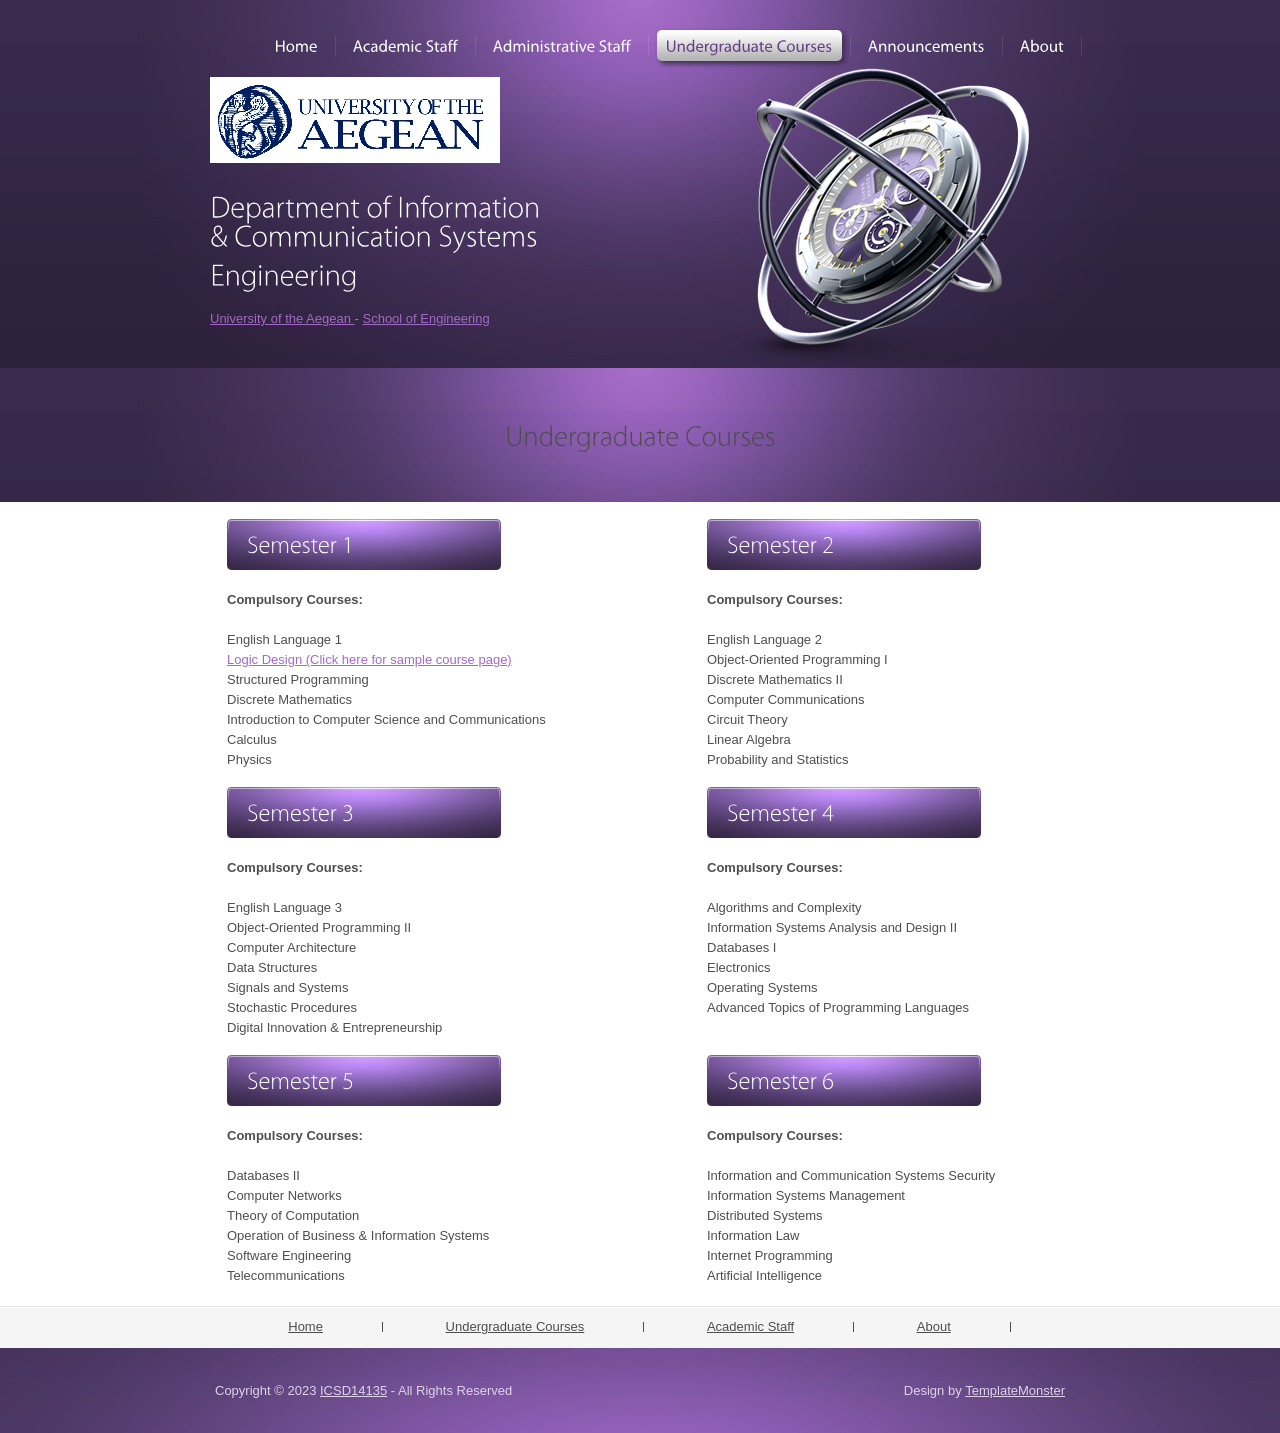
<file: courses.html>
<!DOCTYPE html>
<html lang="en">

<head>
    <title>Academic Staff</title>
    <meta charset="utf-8">
    <link rel="stylesheet" href="css/layout.css" type="text/css" media="all">
    <script src="js/jquery-1.8.2.min.js"></script>
    <script src="js/cufon-yui.js"></script>
    <script src="js/cufon-replace.js"></script>
    <script src="js/Myriad_Pro_300.font.js"></script>
    <script src="js/Myriad_Pro_400.font.js"></script>
    <!--[if lt IE 9]>
    <script src="js/ie/IE9.js"></script>
    <script src="js/ie/html5.js"></script>
    <![endif]-->
</head>

<body id="page2">
    <!-- START PAGE SOURCE -->
    <div class="body1"></div>
    <div class="body2">
        <div class="main">

            <header> <!-- Start of Header -->
                <div class="wrapper">
                    <nav>
                        <ul id="menu">
                            <li><a href="index.html">Home</a></li>
                            <li><a href="acadstf.html">Academic Staff</a></li>
                            <li><a href="adminstaff.html">Administrative Staff</a></li>
                            <li id="menu_active"><a href="courses.html">Undergraduate Courses</a></li>
                            <li><a href="events.html">Announcements</a></li>
                            <li><a href="about.html">About</a></li>
                        </ul>
                    </nav>
                    <h1><a href="#" id="logo">ICSD</a></h1>
                </div>
                <div class="wrapper">
                    <article class="col1 pad_left2">
                        <div class="text1">Department of Information <span> & Communication Systems Engineering</span>
                        </div>
                        <p>
                            <a href="https://www.aegean.edu/departments-schools/" target="_blank"
                                rel="noopener noreferrer" class="link">University of the Aegean </a>
                            -
                            <a href="http://eng.aegean.gr/en/node/1" target="_blank" rel="noopener noreferrer"
                                class="link">School of Engineering </a>
                        </p>
                    </article>
                </div>
            </header> <!-- END of Header -->
        </div>
        <div class="body2">
            <p style="color:rgb(255, 255, 255)">
            <center><h2>Undergraduate Courses</h2></center>
            </p>
    </div>
    </div>
    
    <div >
        <div class="main">
            <section id="content_top">
                <article class="col1">
                    <div class="col2 pad_left1">
                        <!--<figure class="left marg_right1"><img src="images/page2_img1.jpg" alt=""></figure> -->
                        <h3>Semester 1</h3>
                        <p><strong>Compulsory Courses:</strong></p>
                        English Language 1
                        <br><a href='logicdesign.html'>Logic Design (Click here for sample course page) </a>
                        <br>Structured Programming
                        <br>Discrete Mathematics
                        <br>Introduction to Computer Science and Communications
                        <br>Calculus
                        <br>Physics
                    </div>
                </article>
                <article class="col">
                    <div class="col2 pad_left1">
                        <!--<figure class="left marg_right1"><img src="images/page2_img1.jpg" alt=""></figure> -->
                        <h3>Semester 2</h3>
                        <p><strong>Compulsory Courses:</strong></p>
                        English Language 2
                        <br>Object-Oriented Programming I
                        <br>Discrete Mathematics II
                        <br>Computer Communications
                        <br>Circuit Theory
                        <br>Linear Algebra
                        <br>Probability and Statistics
                        </div>
                </article>
                
                <article class="col1">
                    <div class="col2 pad_left1">
                        <!--<figure class="left marg_right1"><img src="images/page2_img1.jpg" alt=""></figure> -->
                        <h3>Semester 3</h3>
                        <p><strong>Compulsory Courses:</strong></p>
                        English Language 3
                        <br>Object-Oriented Programming II
                        <br>Computer Architecture
                        <br>Data Structures
                        <br>Signals and Systems
                        <br>Stochastic Procedures
                        <br>Digital Innovation & Entrepreneurship
                        </div>
                </article>
                <article class="col">
                    <div class="col2 pad_left1">
                        <!--<figure class="left marg_right1"><img src="images/page2_img1.jpg" alt=""></figure> -->
                        <h3>Semester 4</h3>
                        <p><strong>Compulsory Courses:</strong></p>
                        Algorithms and Complexity
                        <br>Information Systems Analysis and Design II
                        <br>Databases I
                        <br>Electronics
                        <br>Operating Systems
                        <br>Advanced Topics of Programming Languages
                        <br>
                        </div>
                </article>

                <article class="col1">
                    <div class="col2 pad_left1">
                        <!--<figure class="left marg_right1"><img src="images/page2_img1.jpg" alt=""></figure> -->
                        <h3>Semester 5</h3>
                        <p><strong>Compulsory Courses:</strong></p>
                        Databases II
                        <br>Computer Networks
                        <br>Theory of Computation
                        <br>Operation of Business & Information Systems
                        <br>Software Engineering
                        <br>Telecommunications
                        
                        </div>
                </article>
                <article class="col">
                    <div class="col2 pad_left1">
                        <!--<figure class="left marg_right1"><img src="images/page2_img1.jpg" alt=""></figure> -->
                        <h3>Semester 6</h3>
                        <p><strong>Compulsory Courses:</strong></p>
                        Information and Communication Systems Security
                        <br>Information Systems Management
                        <br>Distributed Systems
                        <br>Information Law
                        <br>Internet Programming
                        <br>Artificial Intelligence
                        
                        </div>
                </article>
            </section>
        </div>
    </div>





    <div class="body4">
        <div class="main">
            <div id="footer_menu">
                <nav>
                    <ul>
                        <li><a href="#">Home</a></li>
                        <li><a href="#">Undergraduate Courses</a></li>
                        <li><a href="#">Academic Staff</a></li>
                        <li><a href="#">About</a></li>
                    </ul>
                </nav>
            </div>
        </div>
    </div>
    <footer>
        <div class="footerlink">
            <p class="lf">Copyright &copy; 2023 <a href="#">ICSD14135</a> - All Rights Reserved</p>
            <p class="rf">Design by <a href="http://www.templatemonster.com/">TemplateMonster</a></p>
            <div style="clear:both;"></div>
        </div>
    </footer>
    <script> Cufon.now(); </script>
    <!-- END PAGE SOURCE -->
</body>

</html>
</file>
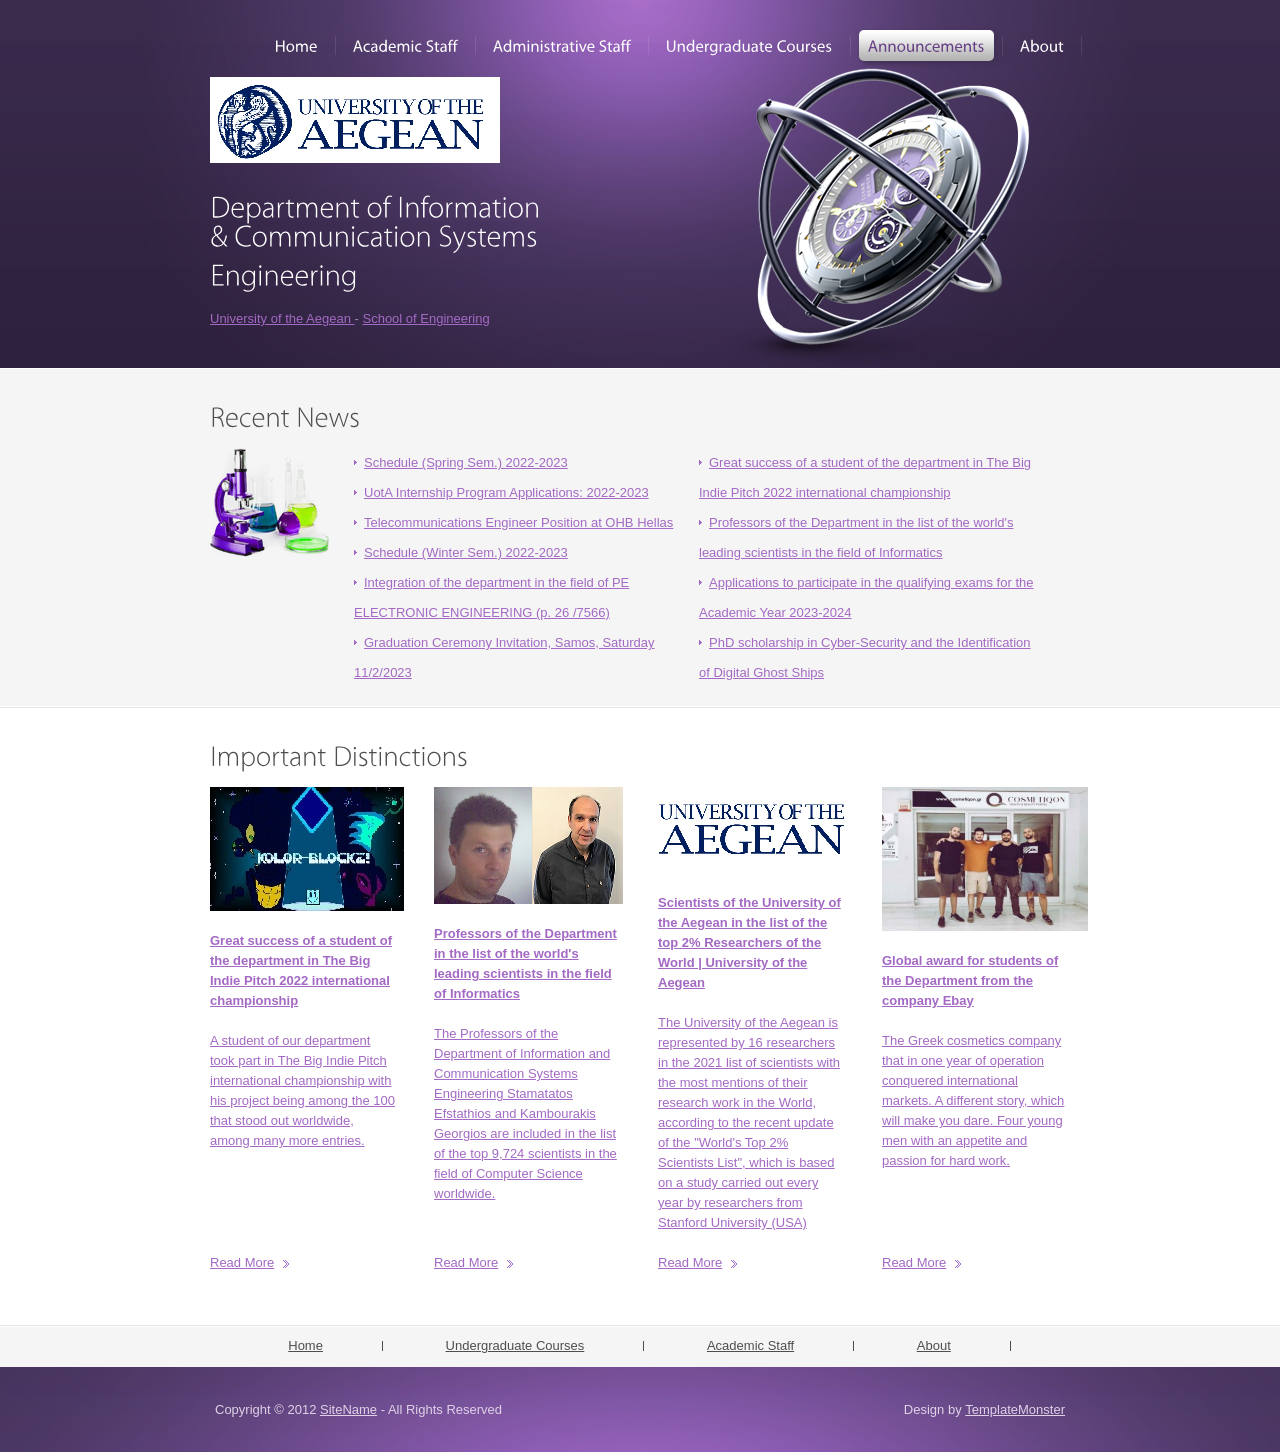
<file: events.html>
<!DOCTYPE html>
<html lang="en">
<head>
<title>Science | Events</title>
<meta charset="utf-8">
<link rel="stylesheet" href="css/layout.css" type="text/css" media="all">
<script src="js/jquery-1.8.2.min.js"></script>
<script src="js/cufon-yui.js"></script>
<script src="js/cufon-replace.js"></script>
<script src="js/Myriad_Pro_300.font.js"></script>
<script src="js/Myriad_Pro_400.font.js"></script>
<!--[if lt IE 9]>
<script src="js/ie/IE9.js"></script>
<script src="js/ie/html5.js"></script>
<![endif]-->
</head>
<body id="page4">
<!-- START PAGE SOURCE -->
<div class="body1"></div>
<div class="body2">
  <div class="main">
    <header> <!-- Start of Header -->
      <div class="wrapper">
        <nav>
          <ul id="menu">
            <li ><a href="index.html">Home</a></li>
            <li><a href="acadstf.html">Academic Staff</a></li>
            <li><a href="adminstaff.html"">Administrative Staff</a></li>
            <li><a href="courses.html">Undergraduate Courses</a></li>
            <li id="menu_active"><a href="events.html">Announcements</a></li>
            <li><a href="about.html">About</a></li>
          </ul>
        </nav>
        <h1><a href="#" id="logo">ICSD</a></h1>
      </div>
      <div class="wrapper">
        <article class="col1 pad_left2">
          <div class="text1">Department of Information <span> & Communication Systems Engineering</span></div>
          <p>
            <a href="https://www.aegean.edu/departments-schools/" target="_blank" rel="noopener noreferrer" class="link">University of the Aegean </a>
            -
            <a href="http://eng.aegean.gr/en/node/1" target="_blank" rel="noopener noreferrer" class="link">School of Engineering </a>
          </p>
        </article>
      </div>
    </header> <!-- END of Header -->
  </div>
</div>
<div class="body3">
  <div class="main">
    <section id="content_top">
      <article class="pad_left2">
        <h2>Recent News</h2>
        <div class="wrapper marg_top">
          <figure class="left marg_right1"><img src="images/page4_img1.jpg" alt=""></figure>
          <ul class="col2 list3">
            <li><a href="#">Schedule (Spring Sem.) 2022-2023</a></li>
            <li><a href="#">UotA Internship Program Applications: 2022-2023</a></li>
            <li><a href="#">Telecommunications Engineer Position at OHB Hellas</a></li>
            <li><a href="#">Schedule (Winter Sem.) 2022-2023 </a></li>
            <li><a href="#">Integration of the department in the field of PE ELECTRONIC ENGINEERING (p. 26 /7566)</a></li>
            <li><a href="#">Graduation Ceremony Invitation, Samos, Saturday 11/2/2023</a></li>
            
          </ul>
          <ul class="col2 list3">
            <li><a href="#">Great success of a student of the department in The Big Indie Pitch 2022 international championship</a></li>
            <li><a href="#">
              Professors of the Department in the list of the world's leading scientists in the field of Informatics</a></li>
            <li><a href="#">Applications to participate in the qualifying exams for the Academic Year 2023-2024</a></li>
            <li><a href="#">PhD scholarship in Cyber-Security and the Identification of Digital Ghost Ships
        </div>
      </article>
    </section>
  </div>
</div>
<div class="main">
  <section id="content">
    <article class="pad_left2">
      <h2>Important Distinctions</h2>
      <div class="wrapper marg_top">
        <article class="col3">
          <a href="https://gamejolt.com/games/kolor-blockz/683148" target="_blank" rel="noopener noreferrer">
          <figure><img src="images/article1.jpg" alt="Kolor-Blockz"  height: "96" width: "153" ></figure>
          <p><strong><br>Great success of a student of the department in The Big Indie Pitch 2022 international championship </strong><br>
            <br>A student of our department took part in The Big Indie Pitch international championship with his project being among the 100 that stood out worldwide, among many more entries. </p>
          </a>
          </article>
        <article class="col3 pad_left1">
          <a href="https://research.com/scientists-rankings/computer-science/gr" target="_blank" rel="noopener noreferrer">
          <figure><img src="images/article2.png" alt="" class="pad_bot1"></figure>
          <p><strong>Professors of the Department in the list of the world's leading scientists in the field of Informatics</strong><br>
            <br>The Professors of the Department of Information and Communication Systems Engineering Stamatatos Efstathios and Kambourakis Georgios are included in the list of the top 9,724 scientists in the field of Computer Science worldwide.  </p>
          </a>
          </article>
        <article class="col3 pad_left1">
          <a href="https://journals.plos.org/plosbiology/article?id=10.1371/journal.pbio.3000918" target="_blank" rel="noopener noreferrer">
          <figure><img src="images/article3.png" alt="" class="pad_bot1"></figure>
          <p><strong>Scientists of the University of the Aegean in the list of the top 2% Researchers of the World | University of the Aegean</strong><br>
            <br>The University of the Aegean is represented by 16 researchers in the 2021 list of scientists with the most mentions of their research work in the World, 
            according to the recent update of the "World's Top 2% Scientists List", which is 
            based on a study carried out every year by researchers from Stanford University (USA)
            </p></a>
        </article>
        <article class="col3 pad_left1">
          <a href="https://www.icsd.aegean.gr/webfiles/announcements/595186994.pdf" target="_blank" rel="noopener noreferrer">
          <figure><img src="images/article4.png" alt="" class="pad_bot1"></figure>
          <p><strong>
            Global award for students of the Department from the company Ebay</strong><br>
            <br>
            The Greek cosmetics company that in one year of operation conquered international markets.
            A different story, which will make you dare. Four young men with an appetite and passion for hard work.</p>
        </article></a>
      </div>
      <div class="wrapper">
        <article class="col3"> <a href="#" class="link1">Read More</a> </article>
        <article class="col3 pad_left1"> <a href="#" class="link1">Read More</a> </article>
        <article class="col3 pad_left1"> <a href="#" class="link1">Read More</a> </article>
        <article class="col3 pad_left1"> <a href="#" class="link1">Read More</a> </article>
      </div>
    </article>
  </section>
</div>
<div class="body4">
  <div class="main">
    <div id="footer_menu">
      <nav>
        <ul>
          <li><a href="#">Home</a></li>
          <li><a href="#">Undergraduate Courses</a></li>
          <li><a href="#">Academic Staff</a></li>
          <li><a href="#">About</a></li>
      </ul>
      </nav>
    </div>
  </div>
</div>
<footer>
  <div class="footerlink">
    <p class="lf">Copyright &copy; 2012 <a href="#">SiteName</a> - All Rights Reserved</p>
    <p class="rf">Design by <a href="http://www.templatemonster.com/">TemplateMonster</a></p>
    <div style="clear:both;"></div>
  </div>
</footer>
<script> Cufon.now(); </script>
<!-- END PAGE SOURCE -->
</body>
</html>
</file>
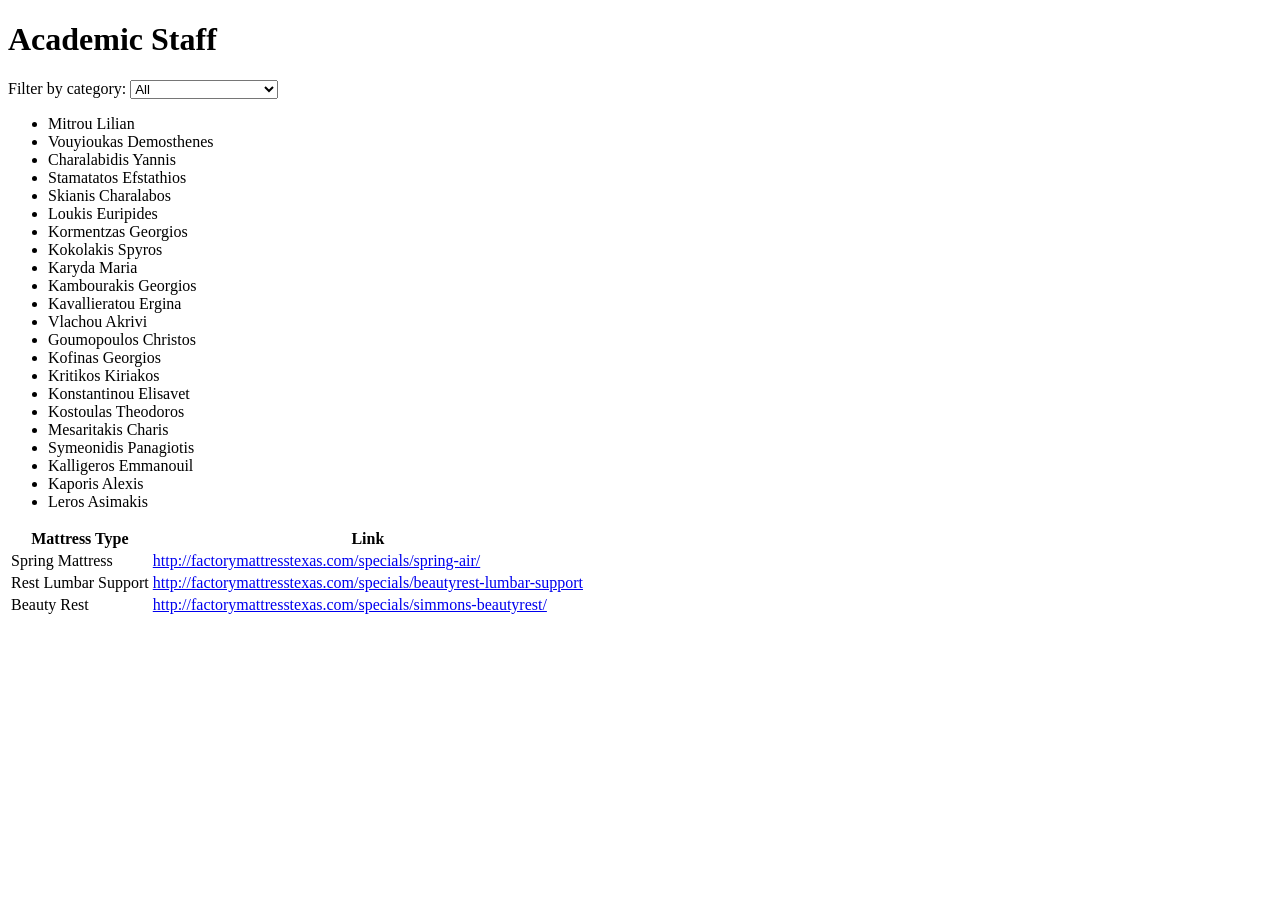
<file: filtering.html>
<!DOCTYPE html>
<html lang="en">
<head>
    <meta charset="UTF-8">
    <meta name="viewport" content="width=device-width, initial-scale=1.0">
    <title>Employee Filter</title>
</head>
<body>
    <h1>Academic Staff</h1>
    <label for="categoryFilter">Filter by category:</label>
    <select id="categoryFilter" onchange="filterEmployees()">
        <option value="all">All</option>
        <option value="professor">Professors</option>
        <option value="associate professor">Associate Professors</option>
        <option value="assistant professor">Assistant Professors</option>
    </select>
    <ul id="employeeList"></ul>
    <script src="js/staff.js"></script>
</body>
</html>

<html>
  <body>
    <table id="table">
      <tr id="tbody">
        <th>Mattress Type</th>
        <th>Link</th>
      </tr>
    </table>

    <script type="text/javascript">
    var table = document.getElementById("table");
    var body = document.createElement("tbody");

    var beds = new Array(3);
    beds[0] = ["Spring Mattress",      "http://factorymattresstexas.com/specials/spring-air/"];
    beds[1] = ["Rest Lumbar Support", "http://factorymattresstexas.com/specials/beautyrest-lumbar-support"];
    beds[2] = ["Beauty Rest", "http://factorymattresstexas.com/specials/simmons-beautyrest/"];

    table.appendChild(tbody);
    beds.forEach(function(items) {
        var row = document.createElement("tr");
        var cell1 = document.createElement("td");
        cell1.textContent = items[0];
        row.appendChild(cell1);

        var cell2 = document.createElement("td");
        var link = document.createElement("a");
        link.text = items[1]
        link.href = items[1]
        cell2.append(link)

        row.appendChild(cell2);

        table.appendChild(row);
    });

    </script>

  </body>
</html>
</file>
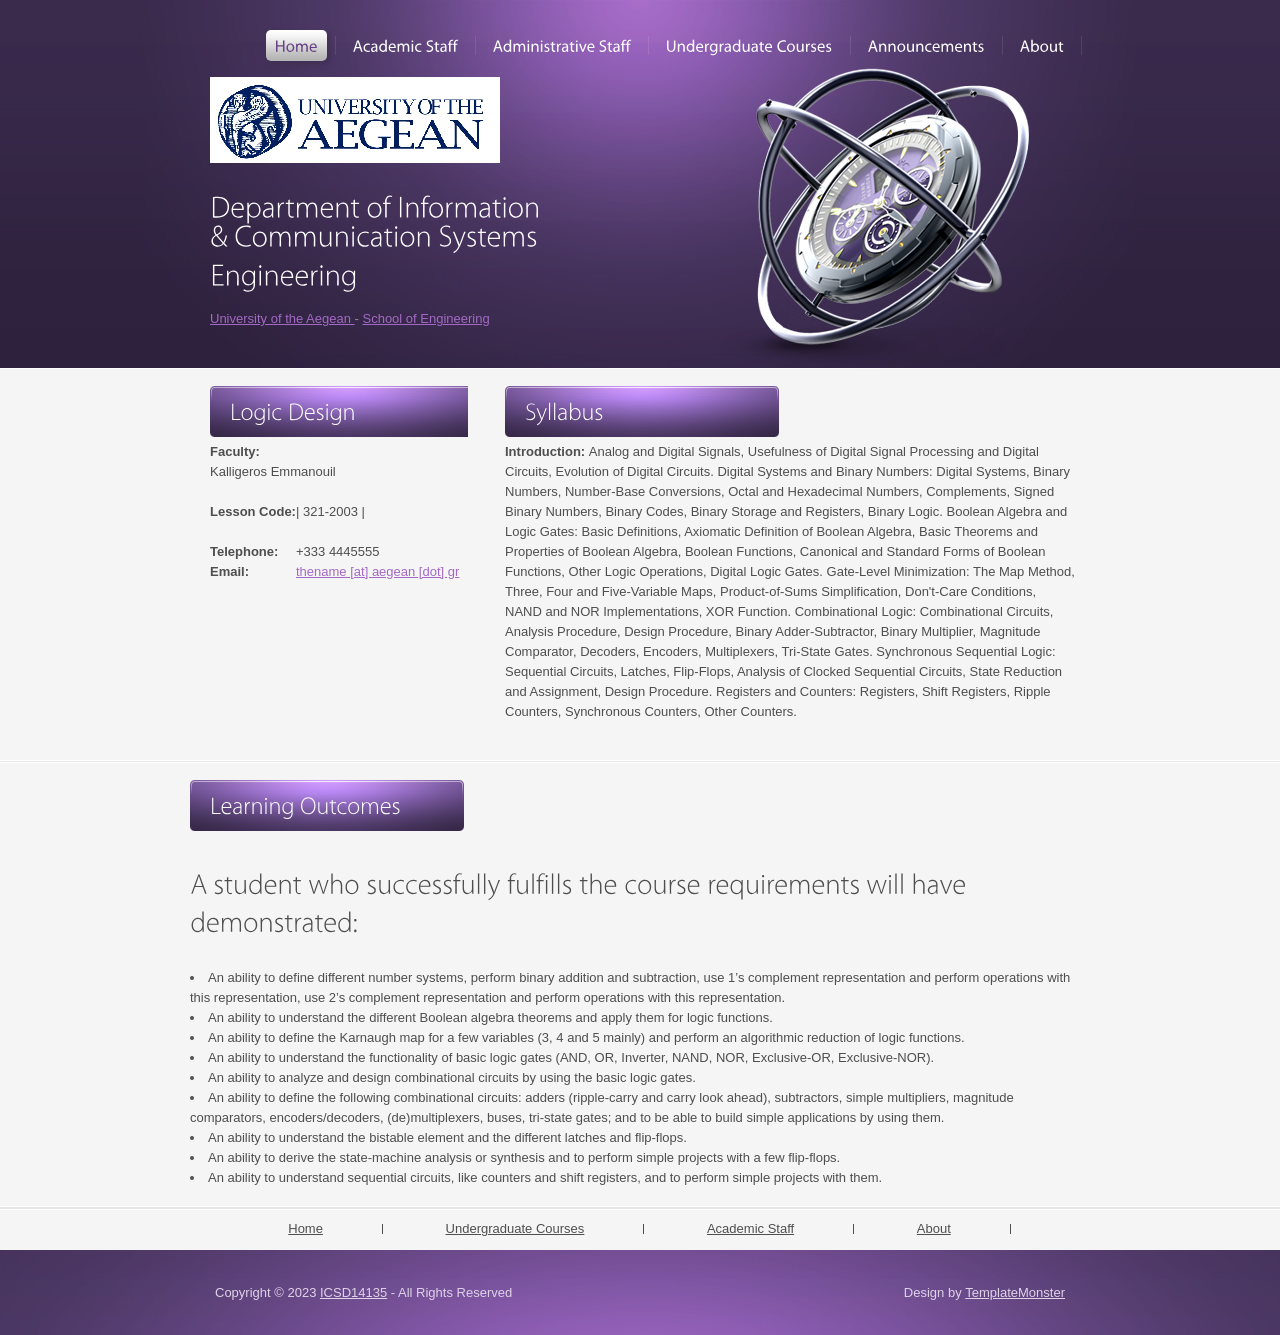
<file: logicdesign.html>
<!DOCTYPE html>
<html lang="en">

<head>
    <title>Administrative Staff</title>
    <meta charset="utf-8">
    <link rel="stylesheet" href="css/layout.css" type="text/css" media="all">
    <script src="js/jquery-1.8.2.min.js"></script>
    <script src="js/cufon-yui.js"></script>
    <script src="js/cufon-replace.js"></script>
    <script src="js/Myriad_Pro_300.font.js"></script>
    <script src="js/Myriad_Pro_400.font.js"></script>
    <!--[if lt IE 9]>
<script src="js/ie/IE9.js"></script>
<script src="js/ie/html5.js"></script>
<![endif]-->
</head>

<body id="page5">
    <!-- START PAGE SOURCE -->
    <div class="body1"></div>
    <div class="body2">
        <div class="main">
            <header> <!-- Start of Header -->
                <div class="wrapper">
                    <nav>
                        <ul id="menu">
                            <li id="menu_active"><a href="index.html">Home</a></li>
                            <li><a href="acadstf.html">Academic Staff</a></li>
                            <li><a href="adminstaff.html">Administrative Staff</a></li>
                            <li><a href="courses.html">Undergraduate Courses</a></li>
                            <li><a href="events.html">Announcements</a></li>
                            <li><a href="about.html">About</a></li>
                        </ul>
                    </nav>
                    <h1><a href="#" id="logo">ICSD</a></h1>
                </div>
                <div class="wrapper">
                    <article class="col1 pad_left2">
                        <div class="text1">Department of Information <span> & Communication Systems Engineering</span>
                        </div>
                        <p>
                            <a href="https://www.aegean.edu/departments-schools/" target="_blank"
                                rel="noopener noreferrer" class="link">University of the Aegean </a>
                            -
                            <a href="http://eng.aegean.gr/en/node/1" target="_blank" rel="noopener noreferrer"
                                class="link">School of Engineering </a>
                        </p>
                    </article>
                </div>
            </header> <!-- END of Header -->
        </div>
    </div>
    <div class="body3">
        <div class="main">
            <section id="content_top">
                <article class="pad_left2 col3">
                    <h3>Logic Design</h3>
                    <p class="marg_top"> <strong>Faculty:</strong>
                        <br>
                        Kalligeros Emmanouil<br>
                    </p>

                    <strong>Lesson Code: </strong>

                    | 321-2003 |<br><br>

                    <strong>Telephone:</strong>+333 4445555<br>
                    <strong>Email:</strong><a href="#"> thename [at] aegean [dot] gr</a>
                    </p>
                </article>
                <article class="pad_left1 col2">
                    <h3>Syllabus</h3>
                    <p class="marg_top">
                        <strong>Introduction: </strong> 
                        Analog and Digital Signals, Usefulness of Digital Signal Processing and Digital
                        Circuits,
                        Evolution of Digital Circuits. Digital Systems and Binary Numbers: Digital Systems, Binary
                        Numbers,
                        Number-Base Conversions, Octal and Hexadecimal Numbers, Complements, Signed Binary Numbers,
                        Binary Codes,
                        Binary Storage and Registers, Binary Logic. Boolean Algebra and Logic Gates: Basic Definitions,
                        Axiomatic Definition of Boolean Algebra, Basic Theorems and Properties of Boolean Algebra,
                        Boolean Functions, Canonical and Standard Forms of Boolean Functions,
                        Other Logic Operations, Digital Logic Gates.
                        Gate-Level Minimization: The Map Method, Three, Four and Five-Variable Maps,
                        Product-of-Sums Simplification, Don't-Care Conditions, NAND and NOR Implementations,
                        XOR Function. Combinational Logic: Combinational Circuits,
                        Analysis Procedure, Design Procedure, Binary Adder-Subtractor,
                        Binary Multiplier, Magnitude Comparator, Decoders, Encoders, Multiplexers,
                        Tri-State Gates. Synchronous Sequential Logic: Sequential Circuits,
                        Latches, Flip-Flops, Analysis of Clocked Sequential Circuits, State
                        Reduction and Assignment, Design Procedure. Registers and Counters: Registers,
                        Shift Registers, Ripple Counters, Synchronous Counters, Other Counters.
                    </p>
                </article>
                
        </div>
    </div>
    <div class="body3">
        <div class="main">
            <section id="content_top"> 
                <article class="col">
                    <h3>Learning Outcomes</h3>
                    <div class="wrapper marg_top">
                        <!--<figure class="left marg_right1"><img src="images/page2_img1.jpg" alt=""></figure> -->
                        <h2>A student who successfully fulfills the course requirements will have demonstrated:</h2>
                        <li>
                            An ability to define different number systems, perform binary addition and subtraction, 
                            use 1’s complement representation and perform operations with this representation, 
                            use 2’s complement representation and perform operations with this representation.
                        </li>
                        <li>
                            An ability to understand the different Boolean algebra theorems and apply them for logic functions.
                        </li>
                        <li>
                            An ability to define the Karnaugh map for a few variables (3, 4 and 5 mainly) and perform an algorithmic reduction of logic functions.
                        </li>
                        <li>
                            An ability to understand the functionality of basic logic gates (AND, OR, Inverter, NAND, NOR, Exclusive-OR, Exclusive-NOR).   
                        </li>
                        <li>
                            An ability to analyze and design combinational circuits by using the basic logic gates.
                        </li>
                        <li>
                            An ability to define the following combinational circuits: adders (ripple-carry and carry look ahead), subtractors, simple multipliers, 
                            magnitude comparators, encoders/decoders, (de)multiplexers, buses, tri-state gates; and to be able to build simple applications by using them.
                        </li>
                        <li>
                            An ability to understand the bistable element and the different latches and flip-flops.
                        </li>
                        <li>
                            An ability to derive the state-machine analysis or synthesis and to perform simple projects with a few flip-flops.
                        </li>
                        <li>
                            An ability to understand sequential circuits, like counters and shift registers, and to perform simple projects with them.
                        </li>
                    </article>  
        </div>
    </div>


    <div class="body4">
        <div class="main">
            <div id="footer_menu">
                <nav>
                    <ul>
                        <li><a href="#">Home</a></li>
                        <li><a href="#">Undergraduate Courses</a></li>
                        <li><a href="#">Academic Staff</a></li>
                        <li><a href="#">About</a></li>
                    </ul>
                </nav>
            </div>
        </div>
    </div>
    <footer>
        <div class="footerlink">
            <p class="lf">Copyright &copy; 2023 <a href="#">ICSD14135</a> - All Rights Reserved</p>
            <p class="rf">Design by <a href="http://www.templatemonster.com/">TemplateMonster</a></p>
            <div style="clear:both;"></div>
        </div>
    </footer>
    <script> Cufon.now(); </script>
    <!-- END PAGE SOURCE -->
</body>

</html>
</file>
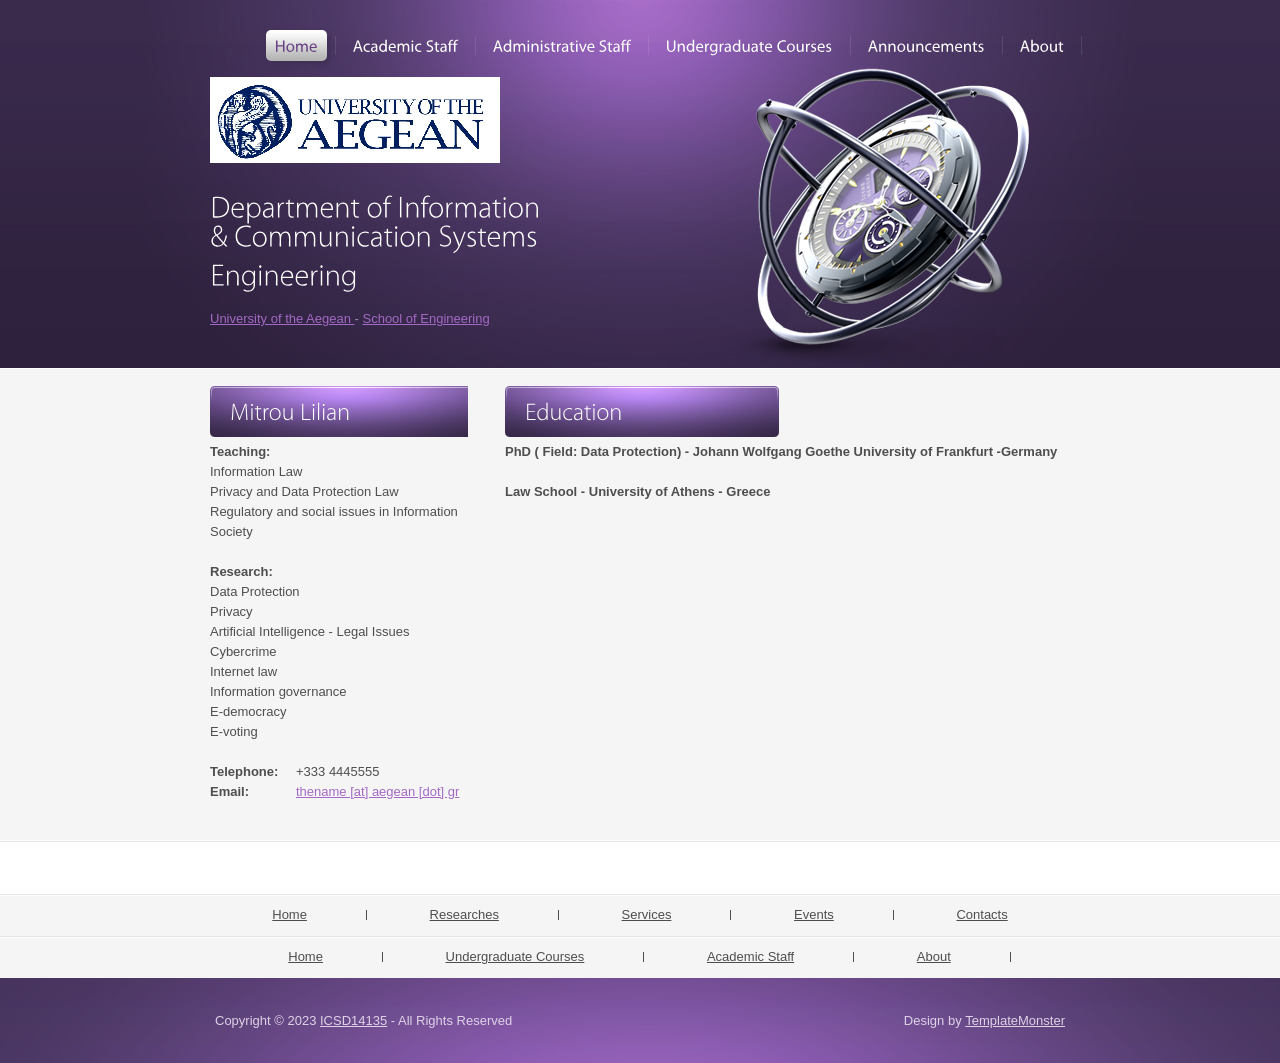
<file: professor.html>
<!DOCTYPE html>
<html lang="en">

<head>
    <title>Administrative Staff</title>
    <meta charset="utf-8">
    <link rel="stylesheet" href="css/layout.css" type="text/css" media="all">
    <script src="js/jquery-1.8.2.min.js"></script>
    <script src="js/cufon-yui.js"></script>
    <script src="js/cufon-replace.js"></script>
    <script src="js/Myriad_Pro_300.font.js"></script>
    <script src="js/Myriad_Pro_400.font.js"></script>
    <!--[if lt IE 9]>
<script src="js/ie/IE9.js"></script>
<script src="js/ie/html5.js"></script>
<![endif]-->
</head>

<body id="page5">
    <!-- START PAGE SOURCE -->
    <div class="body1"></div>
    <div class="body2">
        <div class="main">
            <header> <!-- Start of Header -->
                <div class="wrapper">
                    <nav>
                        <ul id="menu">
                            <li id="menu_active"><a href="index.html">Home</a></li>
                            <li><a href="acadstf.html">Academic Staff</a></li>
                            <li><a href="adminstaff.html"">Administrative Staff</a></li>
                            <li><a href="courses.html">Undergraduate Courses</a></li>
                            <li><a href="events.html">Announcements</a></li>
                            <li><a href="about.html">About</a></li>
                          </ul>
                    </nav>
                    <h1><a href="#" id="logo">ICSD</a></h1>
                </div>
                <div class="wrapper">
                    <article class="col1 pad_left2">
                        <div class="text1">Department of Information <span> & Communication Systems Engineering</span>
                        </div>
                        <p>
                            <a href="https://www.aegean.edu/departments-schools/" target="_blank"
                                rel="noopener noreferrer" class="link">University of the Aegean </a>
                            -
                            <a href="http://eng.aegean.gr/en/node/1" target="_blank" rel="noopener noreferrer"
                                class="link">School of Engineering </a>
                        </p>
                    </article>
                </div>
            </header> <!-- END of Header -->
        </div>
    </div>
    <div class="body3">
        <div class="main">
            <section id="content_top">
                <article class="pad_left2 col3">
                    <h3>Mitrou Lilian </h3>
                    <p class="marg_top"> <strong>Teaching:</strong>
                        <br>
                        Information Law<br>
                        Privacy and Data Protection Law<br>
                        Regulatory and social issues in Information Society
                    </p>
                    <strong>Research:</strong>
                    <br>
                    Data Protection<br>
                    Privacy<br>
                    Artificial Intelligence - Legal Issues<br>
                    Cybercrime<br>
                    Internet law<br>
                    Information governance<br>
                    E-democracy<br>
                    E-voting<br><br>
                    <strong>Telephone:</strong>+333 4445555<br>
                    <strong>Email:</strong><a href="#"> thename [at] aegean [dot] gr</a>
                    </p>
                </article>
                <article class="pad_left1 col2">
                    <h3>Education</h3>
                    <p class="marg_top"> 
                        <strong>
                        PhD ( Field: Data Protection) - Johann Wolfgang Goethe University of Frankfurt
                        -Germany

                    <p>Law School - University of Athens - Greece</p></strong>
                    </p>
                </article>
            </section>
        </div>
    </div>
    <div class="main">
        <section id="content">
            <article class="pad_left2">

            </article>
        </section>
    </div>
    <div class="body4">
        <div class="main">
            <div id="footer_menu">
                <nav>
                    <ul>
                        <li><a href="#">Home</a></li>
                        <li><a href="#">Researches</a></li>
                        <li><a href="#">Services</a></li>
                        <li><a href="#">Events</a></li>
                        <li class="bg_none"><a href="#">Contacts</a></li>
                    </ul>
                </nav>
            </div>
        </div>
    </div>
    <div class="body4">
        <div class="main">
          <div id="footer_menu">
            <nav>
              <ul>
                <li><a href="#">Home</a></li>
                <li><a href="#">Undergraduate Courses</a></li>
                
                <li><a href="#">Academic Staff</a></li>
                <li><a href="#">About</a></li>
              </ul>
            </nav>
          </div>
        </div>
      </div>
      <footer>
        <div class="footerlink">
          <p class="lf">Copyright &copy; 2023 <a href="#">ICSD14135</a> - All Rights Reserved</p>
          <p class="rf">Design by <a href="http://www.templatemonster.com/">TemplateMonster</a></p>
          <div style="clear:both;"></div>
        </div>
      </footer>
    <script> Cufon.now(); </script>
    <!-- END PAGE SOURCE -->
</body>

</html>
</file>
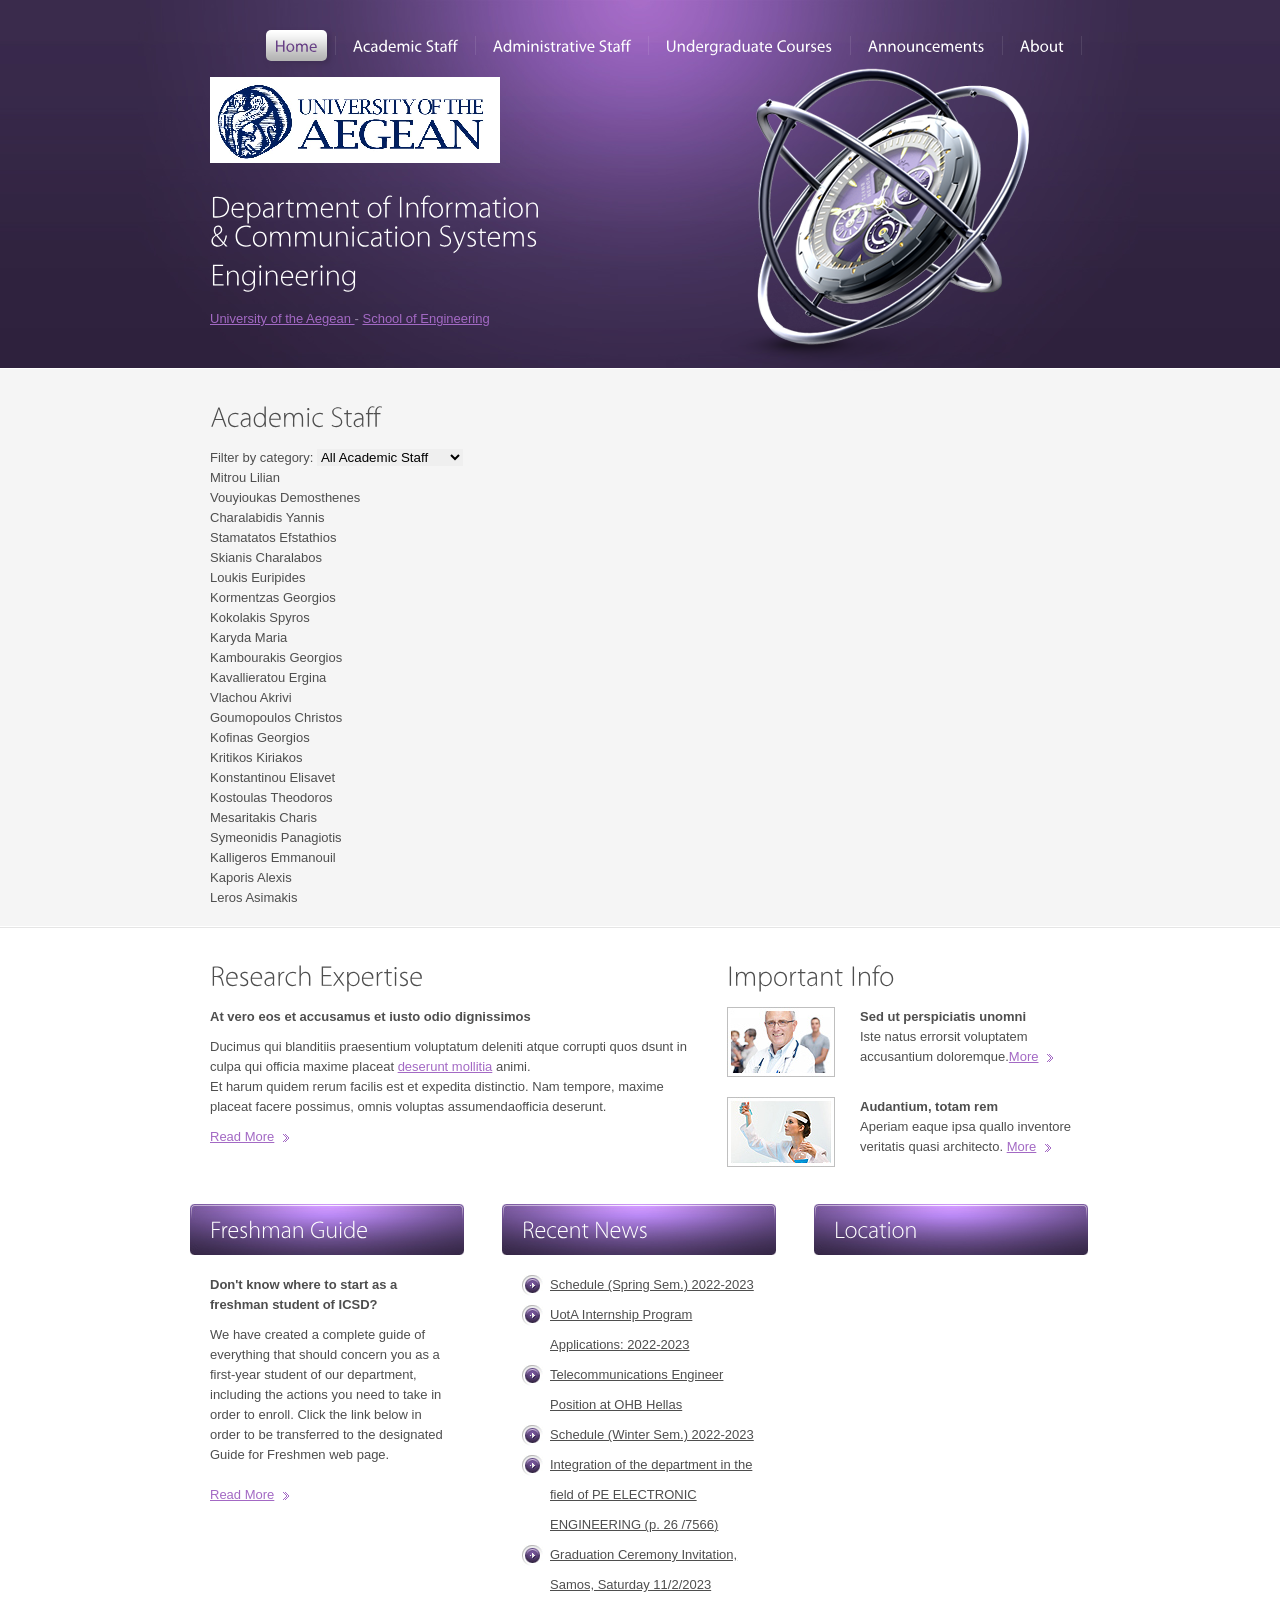
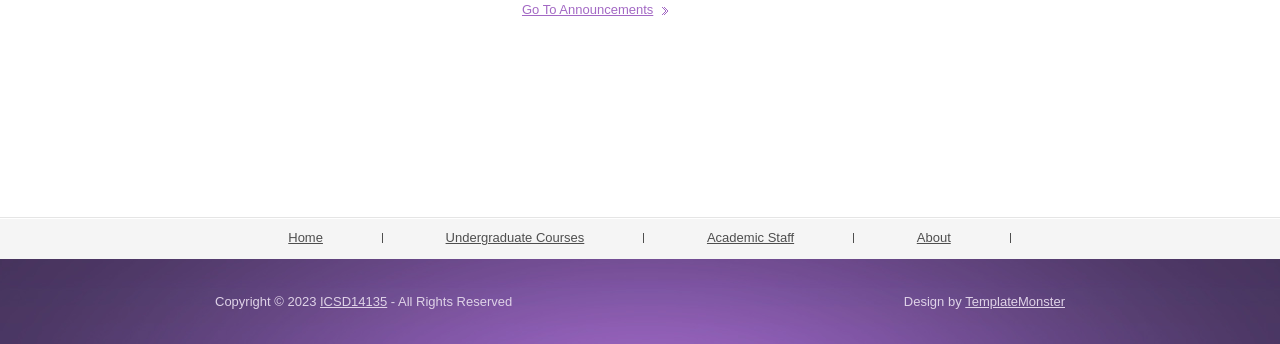
<file: researches.html>
<!DOCTYPE html>
<html lang="en">

<head>
  <title>Academic Staff</title>
  <meta charset="utf-8">
  <link rel="stylesheet" href="css/layout.css" type="text/css" media="all">
  <script src="js/jquery-1.8.2.min.js"></script>
  <script src="js/cufon-yui.js"></script>
  <script src="js/cufon-replace.js"></script>
  <script src="js/Myriad_Pro_300.font.js"></script>
  <script src="js/Myriad_Pro_400.font.js"></script>
  <!--[if lt IE 9]>
    <script src="js/ie/IE9.js"></script>
    <script src="js/ie/html5.js"></script>
    <![endif]-->
</head>

<body id="page2">
  <!-- START PAGE SOURCE -->
  <div class="body1"></div>
  <div class="body2">
    <div class="main">

      <header> <!-- Start of Header -->
        <div class="wrapper">
          <nav>
            <ul id="menu">
              <li id="menu_active"><a href="index.html">Home</a></li>
              <li><a href="acadstf.html">Academic Staff</a></li>
              <li><a href="adminstaff.html">Administrative Staff</a></li>
              <li><a href="courses.html">Undergraduate Courses</a></li>
              <li><a href="events.html">Announcements</a></li>
              <li><a href="events.html">About</a></li>
            </ul>
          </nav>
          <h1><a href="#" id="logo">ICSD</a></h1>
        </div>
        <div class="wrapper">
          <article class="col1 pad_left2">
            <div class="text1">Department of Information <span> & Communication Systems Engineering</span></div>
            <p>
              <a href="https://www.aegean.edu/departments-schools/" target="_blank" rel="noopener noreferrer"
                class="link">University of the Aegean </a>
              -
              <a href="http://eng.aegean.gr/en/node/1" target="_blank" rel="noopener noreferrer" class="link">School of
                Engineering </a>
            </p>
          </article>
        </div>
      </header> <!-- END of Header -->

    </div>
  </div>


  <div class="body3">
    <div class="main">
      <section id="content_top">
        <article class="pad">
          <h2>Academic Staff</h2>
          <div class="wrapper marg_top">
            <!--<figure class="left marg_right1"><img src="images/page2_img1.jpg" alt=""></figure> -->
            
            
            <label for="categoryFilter">Filter by category:</label>
            <select id="categoryFilter" onchange="filterEmployees()">
              <option value="all">All Academic Staff</option>
              <option value="professor">Professors</option>
              <option value="associate professor">Associate Professors</option>
              <option value="assistant professor">Assistant Professors</option>
            </select>
            <ul id="employeeList"></ul>
            <script src="js/staff.js"></script>
          </div>
        </article>
      </section>
    </div>
  </div>
  <div class="main">
    <section id="content">
      <div class="wrapper pad_bot1">
        <article class="col1 pad_left2">
          <h2>Research Expertise</h2>
          <p class="pad_bot2 marg_top"><strong>At vero eos et accusamus et iusto odio dignissimos </strong></p>
          <p class="pad_bot2"> Ducimus qui blanditiis praesentium voluptatum deleniti atque corrupti quos dsunt in culpa
            qui officia maxime placeat <a href="#">deserunt mollitia</a> animi.<br>
            Et harum quidem rerum facilis est et expedita distinctio. Nam tempore, maxime placeat facere possimus, omnis
            voluptas assumendaofficia deserunt. </p>
          <a href="#" class="link1">Read More</a>
        </article>
        <article class="col2 pad_left1">
          <h2>Important Info</h2>
          <div class="wrapper marg_top pad_bot1">
            <figure class="left marg_right1"><img alt="" src="images/page2_img2.jpg"></figure>
            <strong>Sed ut perspiciatis unomni </strong><br>
            Iste natus errorsit voluptatem accusantium doloremque.<a href="#" class="link1">More</a>
          </div>
          <div class="wrapper">
            <figure class="left marg_right1"><img alt="" src="images/page2_img3.jpg"></figure>
            <strong>Audantium, totam rem</strong> <br>
            Aperiam eaque ipsa quallo inventore veritatis quasi architecto. <a href="#" class="link1">More</a>
          </div>
        </article>
      </div>
      <div class="wrapper">
        <div class="wrapper">
          <article class="col3">
            <h3>Freshman Guide</h3>
            <div class="pad">
              <p class="pad_bot2"><strong>Don't know where to start as a freshman student of ICSD? </strong></p>
              <p> We have created a complete guide of everything that should concern you as a first-year student of our department, including the actions you need to take in order to enroll. Click the link below in order to be transferred to the designated Guide for Freshmen web page. </p>
              <a href="https://www.aegean.gr/%ce%bf%ce%b4%ce%b7%ce%b3%cf%8c%cf%82-%ce%b5%ce%b9%cf%83%ce%b1%ce%ba%cf%84%ce%ad%cf%89%ce%bd-%cf%80%cf%81%cf%89%cf%84%ce%bf%ce%b5%cf%84%cf%8e%ce%bd" target="_blank" rel="noopener noreferrer" class="link1">Read More </a>
            </div>
          </article>
          <article class="col3 pad_left1">
            <h3>Recent News</h3>
            <div class="pad">
              <ul class="list2 pad_bot1">
                <li><a href="#">Schedule (Spring Sem.) 2022-2023</a></li>
                <li><a href="#">UotA Internship Program Applications: 2022-2023</a></li>
                <li><a href="#">Telecommunications Engineer Position at OHB Hellas</a></li>
                <li><a href="#">Schedule (Winter Sem.) 2022-2023</a></li>
                <li><a href="#">Integration of the department in the field of PE ELECTRONIC ENGINEERING (p. 26 /7566)</a></li>
                <li><a href="#">Graduation Ceremony Invitation, Samos, Saturday 11/2/2023</a></li>
                <a href="#" class="link1">Go To Announcements</a>
              </ul>
            </div>
          </article>
          <article class="col3 pad_left1">
            <h3>Location</h3>
            <div class="pad">
              <p class="pad_bot2"><iframe src="https://www.google.com/maps/d/embed?mid=1eZ3oUdgNoFXClfGvTN4vApzL17XdDus-&ehbc=2E312F" width="640" height="480"></iframe></p>
            </div>
          </article>
        </div>
        <div class="wrapper">
          <article class="col3">
           <!-- <div class="pad"><a href="https://www.aegean.gr/%ce%bf%ce%b4%ce%b7%ce%b3%cf%8c%cf%82-%ce%b5%ce%b9%cf%83%ce%b1%ce%ba%cf%84%ce%ad%cf%89%ce%bd-%cf%80%cf%81%cf%89%cf%84%ce%bf%ce%b5%cf%84%cf%8e%ce%bd" target="_blank" rel="noopener noreferrer" class="link1">Read More 1</a></div> -->
          </article>
          <article class="col3 pad_left1">
            <!--<div class="pad"><a href="#" class="link1">Read More</a></div>-->
          </article>
          <article class="col3 pad_left1">
            <!--<div class="pad"><a href="#" class="link1">Read More</a></div>-->
          </article>
        </div>
      </section>
    </div>
    <div class="body4">
      <div class="main">
        <div id="footer_menu">
          <nav>
            <ul>
              <li><a href="#">Home</a></li>
              <li><a href="#">Undergraduate Courses</a></li>
              
              <li><a href="#">Academic Staff</a></li>
              <li><a href="#">About</a></li>
            </ul>
          </nav>
        </div>
      </div>
    </div>
    <footer>
      <div class="footerlink">
        <p class="lf">Copyright &copy; 2023 <a href="#">ICSD14135</a> - All Rights Reserved</p>
        <p class="rf">Design by <a href="http://www.templatemonster.com/">TemplateMonster</a></p>
        <div style="clear:both;"></div>
      </div>
    </footer>
    <script> Cufon.now(); </script>
    <!-- END PAGE SOURCE -->
  </body>
  
  </html>
</file>
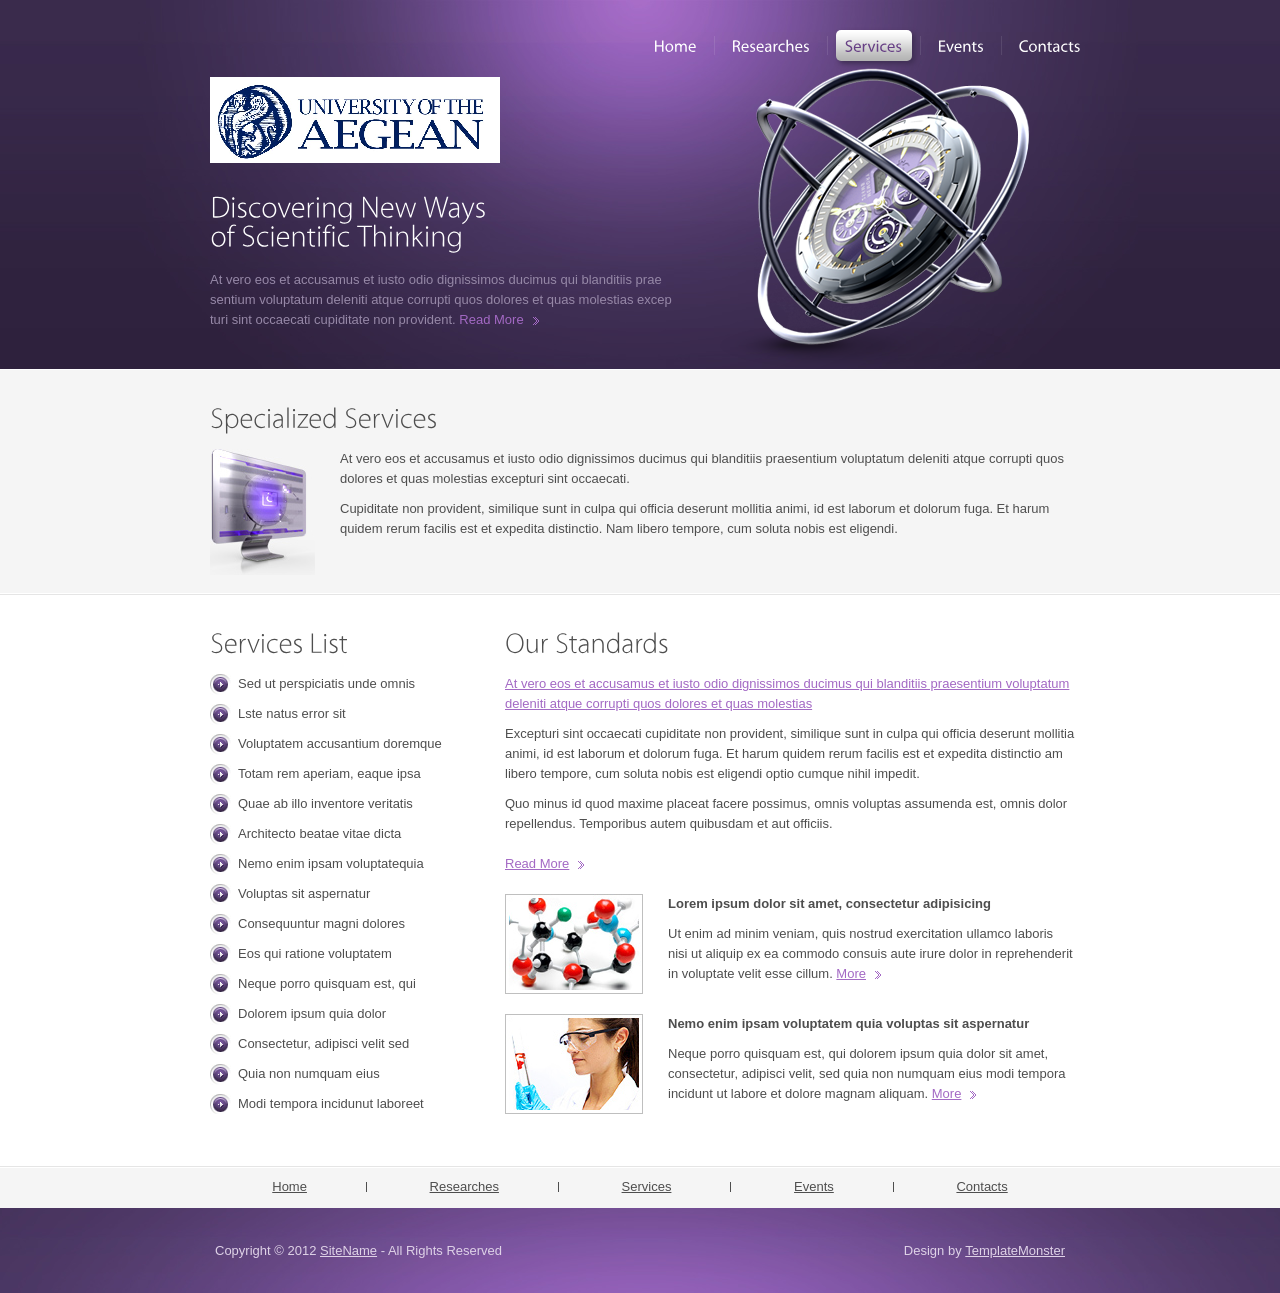
<file: services.html>
<!DOCTYPE html>
<html lang="en">
<head>
<title>Science | Services</title>
<meta charset="utf-8">
<link rel="stylesheet" href="css/layout.css" type="text/css" media="all">
<script src="js/jquery-1.8.2.min.js"></script>
<script src="js/cufon-yui.js"></script>
<script src="js/cufon-replace.js"></script>
<script src="js/Myriad_Pro_300.font.js"></script>
<script src="js/Myriad_Pro_400.font.js"></script>
<!--[if lt IE 9]>
<script src="js/ie/IE9.js"></script>
<script src="js/ie/html5.js"></script>
<![endif]-->
</head>
<body id="page3">
<!-- START PAGE SOURCE -->
<div class="body1"></div>
<div class="body2">
  <div class="main">
    <header>
      <div class="wrapper">
        <nav>
          <ul id="menu">
            <li><a href="index.html">Home</a></li>
            <li><a href="researches.html">Researches</a></li>
            <li id="menu_active"><a href="services.html">Services</a></li>
            <li><a href="events.html">Events</a></li>
            <li class="bg_none"><a href="contacts.html">Contacts</a></li>
          </ul>
        </nav>
        <h1><a href="#" id="logo">science</a></h1>
      </div>
      <div class="wrapper">
        <article class="col1 pad_left2">
          <div class="text1">Discovering New Ways <span>of Scientific Thinking</span></div>
          <p>At vero eos et accusamus et iusto odio dignissimos ducimus qui blanditiis prae sentium voluptatum deleniti atque corrupti quos dolores et quas molestias excep turi sint occaecati cupiditate non provident. <a href="#" class="link1">Read More</a> </p>
        </article>
      </div>
    </header>
  </div>
</div>
<div class="body3">
  <div class="main">
    <section id="content_top">
      <article class="pad">
        <h2>Specialized Services</h2>
        <div class="wrapper marg_top">
          <figure class="left marg_right1"><img src="images/page3_img1.jpg" alt=""></figure>
          <p class="pad_bot2">At vero eos et accusamus et iusto odio dignissimos ducimus qui blanditiis praesentium voluptatum deleniti atque corrupti quos dolores et quas molestias excepturi sint occaecati.</p>
          <p>Cupiditate non provident, similique sunt in culpa qui officia deserunt mollitia animi, id est laborum et dolorum fuga. Et harum quidem rerum facilis est et expedita distinctio. Nam libero tempore, cum soluta nobis est eligendi.</p>
        </div>
      </article>
    </section>
  </div>
</div>
<div class="main">
  <section id="content">
    <div class="wrapper">
      <article class="col3 pad_left2">
        <h2>Services List</h2>
        <div class="wrapper marg_top">
          <ul class="list2">
            <li><a href="#">Sed ut perspiciatis unde omnis</a></li>
            <li><a href="#">Lste natus error sit</a></li>
            <li><a href="#">Voluptatem accusantium doremque</a></li>
            <li><a href="#">Totam rem aperiam, eaque ipsa</a></li>
            <li><a href="#">Quae ab illo inventore veritatis</a></li>
            <li><a href="#">Architecto beatae vitae dicta</a></li>
            <li><a href="#">Nemo enim ipsam voluptatequia</a></li>
            <li><a href="#">Voluptas sit aspernatur</a></li>
            <li><a href="#">Consequuntur magni dolores</a></li>
            <li><a href="#">Eos qui ratione voluptatem</a></li>
            <li><a href="#">Neque porro quisquam est, qui</a></li>
            <li><a href="#">Dolorem ipsum quia dolor</a></li>
            <li><a href="#">Consectetur, adipisci velit sed</a></li>
            <li><a href="#">Quia non numquam eius</a></li>
            <li><a href="#">Modi tempora incidunut laboreet</a></li>
          </ul>
        </div>
      </article>
      <article class="col2 pad_left1">
        <h2>Our Standards</h2>
        <p class="pad_bot2 marg_top"><a href="#">At vero eos et accusamus et iusto odio dignissimos ducimus qui blanditiis praesentium voluptatum deleniti atque corrupti quos dolores et quas molestias</a></p>
        <p class="pad_bot2">Excepturi sint occaecati cupiditate non provident, similique sunt in culpa qui officia deserunt mollitia animi, id est laborum et dolorum fuga. Et harum quidem rerum facilis est et expedita distinctio am libero tempore, cum soluta nobis est eligendi optio cumque nihil impedit.</p>
        <p>Quo minus id quod maxime placeat facere possimus, omnis voluptas assumenda est, omnis dolor repellendus. Temporibus autem quibusdam et aut officiis.</p>
        <div class="wrapper pad_bot1"><a href="#" class="link1">Read More</a></div>
        <div class="wrapper pad_bot1">
          <figure class="left marg_right1"><img alt="" src="images/page3_img2.jpg"></figure>
          <p class="pad_bot2"><strong>Lorem ipsum dolor sit amet, consectetur adipisicing</strong></p>
          Ut enim ad minim veniam, quis nostrud exercitation ullamco laboris nisi ut aliquip ex ea commodo consuis aute irure dolor in reprehenderit in voluptate velit esse cillum. <a href="#" class="link1">More</a> </div>
        <div class="wrapper">
          <figure class="left marg_right1"><img alt="" src="images/page3_img3.jpg"></figure>
          <p class="pad_bot2"><strong>Nemo enim ipsam voluptatem quia voluptas sit aspernatur</strong></p>
          Neque porro quisquam est, qui dolorem ipsum quia dolor sit amet, consectetur, adipisci velit, sed quia non numquam eius modi tempora incidunt ut labore et dolore magnam aliquam. <a href="#" class="link1">More</a> </div>
      </article>
    </div>
  </section>
</div>
<div class="body4">
  <div class="main">
    <div id="footer_menu">
      <nav>
        <ul>
          <li><a href="#">Home</a></li>
          <li><a href="#">Researches</a></li>
          <li><a href="#">Services</a></li>
          <li><a href="#">Events</a></li>
          <li class="bg_none"><a href="#">Contacts</a></li>
        </ul>
      </nav>
    </div>
  </div>
</div>
<footer>
  <div class="footerlink">
    <p class="lf">Copyright &copy; 2012 <a href="#">SiteName</a> - All Rights Reserved</p>
    <p class="rf">Design by <a href="http://www.templatemonster.com/">TemplateMonster</a></p>
    <div style="clear:both;"></div>
  </div>
</footer>
<script> Cufon.now(); </script>
<!-- END PAGE SOURCE -->
</body>
</html>
</file>
<file: css/layout.css>
a, abbr, acronym, address, applet, article, aside, audio, b, blockquote, big, body, center, canvas, caption, cite, code, command, datalist, dd, del, details, dfn, dl, div, dt, em, embed, 
fieldset, figcaption, figure, font, footer, form, h1, h2, h3, h4, h5, h6, header, hgroup, html, i, iframe, img, ins, kbd, keygen, label, legend, li, meter, nav, object, ol, output, p, pre, 
progress, q, s, samp, section, small, span, source, strike, strong, sub, sup, table, tbody, tfoot, thead, th, tr, tdvideo, tt, u, ul, var{
background:transparent; border:0 none; font-size:100%; margin:0; padding:0; border:0; outline:0; vertical-align:top;}
ol, ul{list-style:none;}
blockquote, q{quotes:none;}
table, table td{padding:0; border:none; border-collapse:collapse;}
img{vertical-align:top;}
embed{vertical-align:top;}
*{border:none;}

/* Layout */

.col1, .col2, .col3, .cols{float:left;}
.col1{width:480px;}
.col2{width:155px;}
.col3{width:275px;}

#page1 .body1{background:url("../images/bg_img1.png") top center no-repeat; height:680px; position:absolute; width:100%; z-index:1;}
#page1 h1{padding:77px 0 0 20px;}
#page1 .text1{font-size:40px; font-weight:300; color:#fff; line-height:48px; padding:37px 0 15px 0;}
#page1 header p{padding-bottom:50px;}

#page2 h1{padding:77px 0 0 20px;}
#page2 .col2{width:345px;}

#page3 h1{padding:77px 0 0 20px;}
#page3 .col3{width:258px;}
#page3 .col2{width:570px;}
#page3 .list2 li a{text-decoration:none;}
#page3 .list2 li a:hover{text-decoration:underline;}

#page4 h1{padding:77px 0 0 20px;}
#page4 .col2{width:345px;}
#page4 .col3{width:187px;}

#page5 h1{padding:77px 0 0 20px;}
#page5 .col3{width:258px;}
#page5 .col2{width:570px;}
#page5 .col3 strong{width:86px; float:left;}

/* Styling */

article, aside, audio, canvas, command, datalist, details, embed, figcaption, figure, footer, header, hgroup, keygen, meter, nav, output, progress, section, source, video{display:block;}
mark, rp, rt, ruby, summary, time{display:inline;}

.left{float:left;}
.right{float:right;}

.wrapper{width:100%; overflow:hidden;}

.inner_copy, .inner_copy a{border:0; float:right; background:#fff; color:#f00; width:50%; line-height:10px; font-size:10px; margin:-220% 0 0 0; overflow:hidden; padding:0;}

body{background:#fff; border:0; font:13px Arial,Helvetica,sans-serif; color:#4e4e4e; line-height:20px;}
.body1{background:url("../images/bg_img2.png") top center no-repeat; height:680px; position:absolute; width:100%; z-index:1;}
.body2{background:url("../images/top.jpg") top center no-repeat #2d213c;}
.body3{background:url("../images/line_hor1.jpg") bottom repeat-x #f5f5f5; border-top:1px solid #fff;}
.body4{background:url("../images/line_hor2.jpg") top repeat-x #f5f5f5;}

.main{margin:0 auto; width:900px; position:relative; z-index:2;}

a{color:#a369c4; text-decoration:underline; outline:none;}
a:hover{text-decoration:none;}

h1{padding:21px 0 0 20px;}
h2{font-size:28px; font-weight:bold; font-weight:300; color:#4e4e4e; padding:29px 0 27px 0; line-height:38px;}
h2 span{display:block; margin-top:-10px;}
h3{background:url("../images/box2.jpg") no-repeat; font-size:24px; padding:0 20px; margin:17px 0 20px 0; color:#fff; line-height:51px; font-weight:300;}

p{padding-bottom:20px;}

header{width:100%; overflow:hidden; padding-bottom:22px;}

#logo{display:block; background:url("../images/logo.png") no-repeat; width:290px; height:86px; text-indent:-5000px;}

#menu{float:right; padding-top:30px; padding-bottom:5px;}
#menu li{float:left; padding-right:9px; background:url("../images/menu_line.png") right 6px no-repeat; margin-right:8px;}
#menu .bg_none{background:none; padding:0; margin:0;}
#menu li a{display:block; font-size:16px; font-weight:400; color:#fff; line-height:31px; padding:0 9px; text-decoration:none; position:relative;}
#menu li a:hover, #menu #menu_active a{background:url("../images/menu_bg.gif") top repeat-x #b3b3b3; border-radius:5px; -moz-border-radius:5px; -webkit-border-radius:5px; box-shadow:3px 3px 5px #402f55; -moz-box-shadow:3px 3px 5px #402f55; -webkit-box-shadow:3px 3px 5px #402f55; color:#673f85;}

.text1{font-size:30px; font-weight:300; color:#fff; line-height:39px; padding:24px 0 15px 0;}
.text1 span{display:block; margin-top:-10px;}

header p{color:#9688a7; padding-bottom:17px;}
header .link1{text-decoration:none;}
header .link1:hover{text-decoration:underline;}

#content_top{width:100%; overflow:hidden; padding-bottom:20px;}
#content{width:100%; overflow:hidden; padding-bottom:52px;}

.pad_left1{padding-left:37px;}
.pad_left2{padding-left:20px;}
.pad_bot1{padding-bottom:20px;}
.pad_bot2{padding-bottom:10px;}
.pad{padding:0 20px;}

.marg_right1{margin-right:25px;}
.marg_top{margin-top:-15px;}

.link1{padding-right:15px; display:inline-block; background:url("../images/marker_1.gif") right 7px no-repeat;}

.list1{padding:38px 0 6px 0;}
.list1 li{line-height:19px; width:100%; overflow:hidden; margin-bottom:14px; background:url("../images/line_ver1.gif") 56px 0 repeat-y;}
.list1 .box1{background:url("../images/box1.jpg") 0 0 no-repeat; float:left; font:20px "Trebuchet MS",Arial,Helvetica,sans-serif; color:#f2f2f2; font-weight:bold; line-height:41px; width:41px; text-align:center; margin-right:35px;}
.list2{margin:-5px 0;}
.list2 li{line-height:30px; padding-left:28px; background:url("../images/marker_2.jpg") 0 5px no-repeat;}
.list2 li a{color:#4e4e4e;}
.list3 li{line-height:30px;}
.list3 li a{padding-left:10px; background:url("../images/marker_3.gif") 0 5px no-repeat;}

.arrow{display:inline-block; background:url("../images/marker_1.gif") 0 7px no-repeat; height:19px; width:6px; margin-left:6px;}

.color1{color:#8e8e8e;}

#ContactForm{margin-top:-15px; width:860px;}
#ContactForm p{line-height:24px; padding-bottom:6px; width:104px; float:left;}
#ContactForm a{margin-left:24px; margin-top:8px;}
#ContactForm .input{float:left; width:307px; height:16px; border:1px solid #d5d5d5; background:#fff; padding:3px 6px; margin-bottom:6px; color:#4e4e4e; font:13px Arial,Helvetica,sans-serif;}
#ContactForm textarea{overflow:auto; float:left; width:742px; height:350px; border:1px solid #d5d5d5; background:#fff; padding:3px 6px; margin-bottom:0; color:#4e4e4e; font:13px Arial,Helvetica,sans-serif;}

#footer_menu ul{width:100%; overflow:hidden; text-align:center;}
#footer_menu li{display:inline; padding-right:21px; background:url("../images/footer_line.gif") right center no-repeat; margin-right:20px; overflow:hidden; line-height:42px;}
#footer_menu .bg_none{background:none; padding:0; margin:0;}
#footer_menu li a{display:inline-block; color:#4e4e4e; padding:0 39px; line-height:42px;}
footer{margin:0; padding:0; color:#dfd2e7; text-align:center; padding:35px 0; background:url("../images/bot.jpg") top center no-repeat #38294a;}
footer .footerlink{position:relative; margin:0 auto; width:850px; z-index:2;}

.footerlink p{margin:0; padding:0; line-height:normal; white-space:nowrap; text-indent:inherit; color:#dfd2e7;}
.footerlink a{color:#dfd2e7; font-weight:normal; margin:0; padding:0; border:none; text-decoration:underline; background-color:transparent;}
.footerlink a:hover{color:#dfd2e7; background-color:transparent; text-decoration:none;}
.footerlink .lf{float:left;}
.footerlink .rf{float:right;}
</file>
